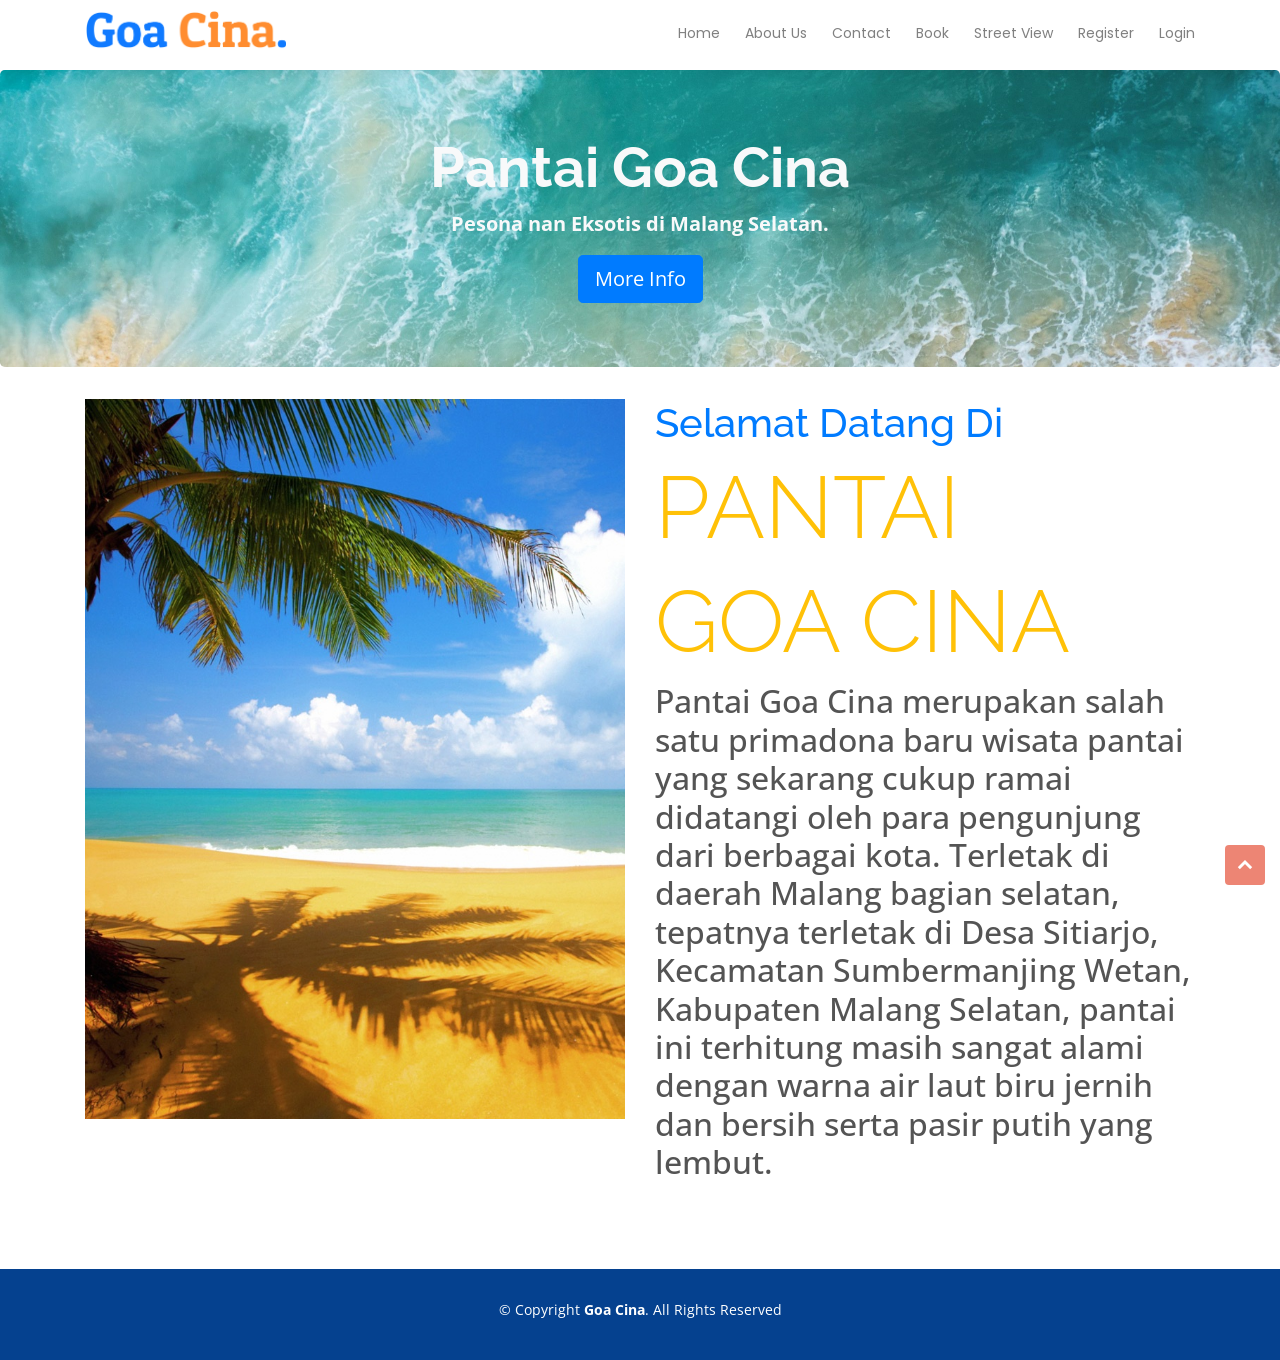
<file: index.html>
<!DOCTYPE html>
<html lang="en">

<head>
  <meta charset="utf-8">
  <meta content="width=device-width, initial-scale=1.0" name="viewport">

  <title>Goa cina home</title>
  <meta content="" name="description">
  <meta content="" name="keywords">

  <!-- Favicons -->
  <link href="assets/img/favicon.png" rel="icon">
  <link href="assets/img/apple-touch-icon.png" rel="apple-touch-icon">

  <!-- Google Fonts -->
  <link href="https://fonts.googleapis.com/css?family=Open+Sans:300,300i,400,400i,600,600i,700,700i|Raleway:300,300i,400,400i,500,500i,600,600i,700,700i|Poppins:300,300i,400,400i,500,500i,600,600i,700,700i" rel="stylesheet">

  <!-- Vendor CSS Files -->
  <link href="assets/vendor/bootstrap/css/bootstrap.min.css" rel="stylesheet">
  <link href="assets/vendor/icofont/icofont.min.css" rel="stylesheet">
  <link href="assets/vendor/boxicons/css/boxicons.min.css" rel="stylesheet">
  <link href="assets/vendor/animate.css/animate.min.css" rel="stylesheet">
  <link href="assets/vendor/owl.carousel/assets/owl.carousel.min.css" rel="stylesheet">
  <link href="assets/vendor/venobox/venobox.css" rel="stylesheet">

  <!-- Template Main CSS File -->
  <link href="assets/css/style.css" rel="stylesheet">
  <link rel="stylesheet" href="assets/css/style1.css">
</head>

<body>
  <!-- ======= Header ======= -->
  <header id="header">
    <div class="container d-flex">

      <div class="logo mr-auto">
        <a href="index.html"><img src="assets/img/logo.png" alt="" class="img-fluid"></a>
      </div>

      <nav class="nav-menu d-none d-lg-block">
        <ul>
          <li class="active"><a href="index.html">Home</a></li>
          <li><a href="about.html">About Us</a></li>
          <li><a href="contact.html">Contact</a></li>
          <li><a href="booking.html">Book</a></li>
          <li><a href="streetview.html">Street View</a></li>
          <li><a href="register.html">Register</a></li>
          <li><a href="login.html">Login</a></li>
        </ul>
        </form>
      </nav><!-- .nav-menu -->

    </div>
  </header><!-- End Header -->

  <!-- ======= Hero Section ======= -->
  <!-- <section id="hero"> -->
    <div class="hero-container">
      <div class="jumbotron text-center bg-pantai text-light">
        <h1 class="display-4 font-weight-bold">Pantai Goa Cina</h1>
        <p class="lead font-weight-bold">Pesona nan Eksotis di Malang Selatan.</p>
        <a class="btn btn-primary btn-lg text-center " href="about.html" role="button">More Info</a>
      </div>
    </div>
  <!-- </section>End Hero -->
  <main id="main">
    <!-- ======= About Section ======= -->
    <section id="about" class="about">
      <div class="container">

        <div class="row">
          <div class="col-lg-6">
            <img src="assets/img/home.jpg" class="img-fluid" alt="">
          </div>
          <div class="col-lg-6 pt-4 pt-lg-0 content text-primary font-weight-bold">
            <h1>Selamat Datang Di</h3>
            <h1 class="display-2 text-warning">PANTAI</h1>
            <h1 class="display-2 text-warning">GOA CINA</h1>
            <h2>Pantai Goa Cina merupakan salah satu primadona baru wisata pantai yang sekarang cukup ramai didatangi oleh para pengunjung dari berbagai kota. Terletak di daerah Malang bagian selatan, tepatnya terletak di Desa Sitiarjo, Kecamatan Sumbermanjing Wetan, Kabupaten Malang Selatan, pantai ini terhitung masih sangat alami dengan warna air laut biru jernih dan bersih serta pasir putih yang lembut.</h1>
          </div>
        </div>

      </div>
    </section><!-- End About Section -->

  </main><!-- End #main -->

  <!-- ======= Footer ======= -->
  <footer id="footer">
    <div class="container">
      <div class="copyright">
        &copy; Copyright <strong><span>Goa Cina</span></strong>. All Rights Reserved
      </div>
      <div class="credits">
        <!-- All the links in the footer should remain intact. -->
        <!-- You can delete the links only if you purchased the pro version. -->
        <!-- Licensing information: https://bootstrapmade.com/license/ -->
        <!-- Purchase the pro version with working PHP/AJAX contact form: https://bootstrapmade.com/eterna-free-multipurpose-bootstrap-template/ -->
      </div>
    </div>
  </footer><!-- End Footer -->

  <a href="#" class="back-to-top"><i class="icofont-simple-up"></i></a>

  <!-- Vendor JS Files -->
  <script src="assets/vendor/jquery/jquery.min.js"></script>
  <script src="assets/vendor/bootstrap/js/bootstrap.bundle.min.js"></script>
  <script src="assets/vendor/jquery.easing/jquery.easing.min.js"></script>
  <script src="assets/vendor/php-email-form/validate.js"></script>
  <script src="assets/vendor/jquery-sticky/jquery.sticky.js"></script>
  <script src="assets/vendor/owl.carousel/owl.carousel.min.js"></script>
  <script src="assets/vendor/waypoints/jquery.waypoints.min.js"></script>
  <script src="assets/vendor/counterup/counterup.min.js"></script>
  <script src="assets/vendor/isotope-layout/isotope.pkgd.min.js"></script>
  <script src="assets/vendor/venobox/venobox.min.js"></script>

  <!-- Template Main JS File -->
  <script src="assets/js/main.js"></script>

</body>

</html>
</file>
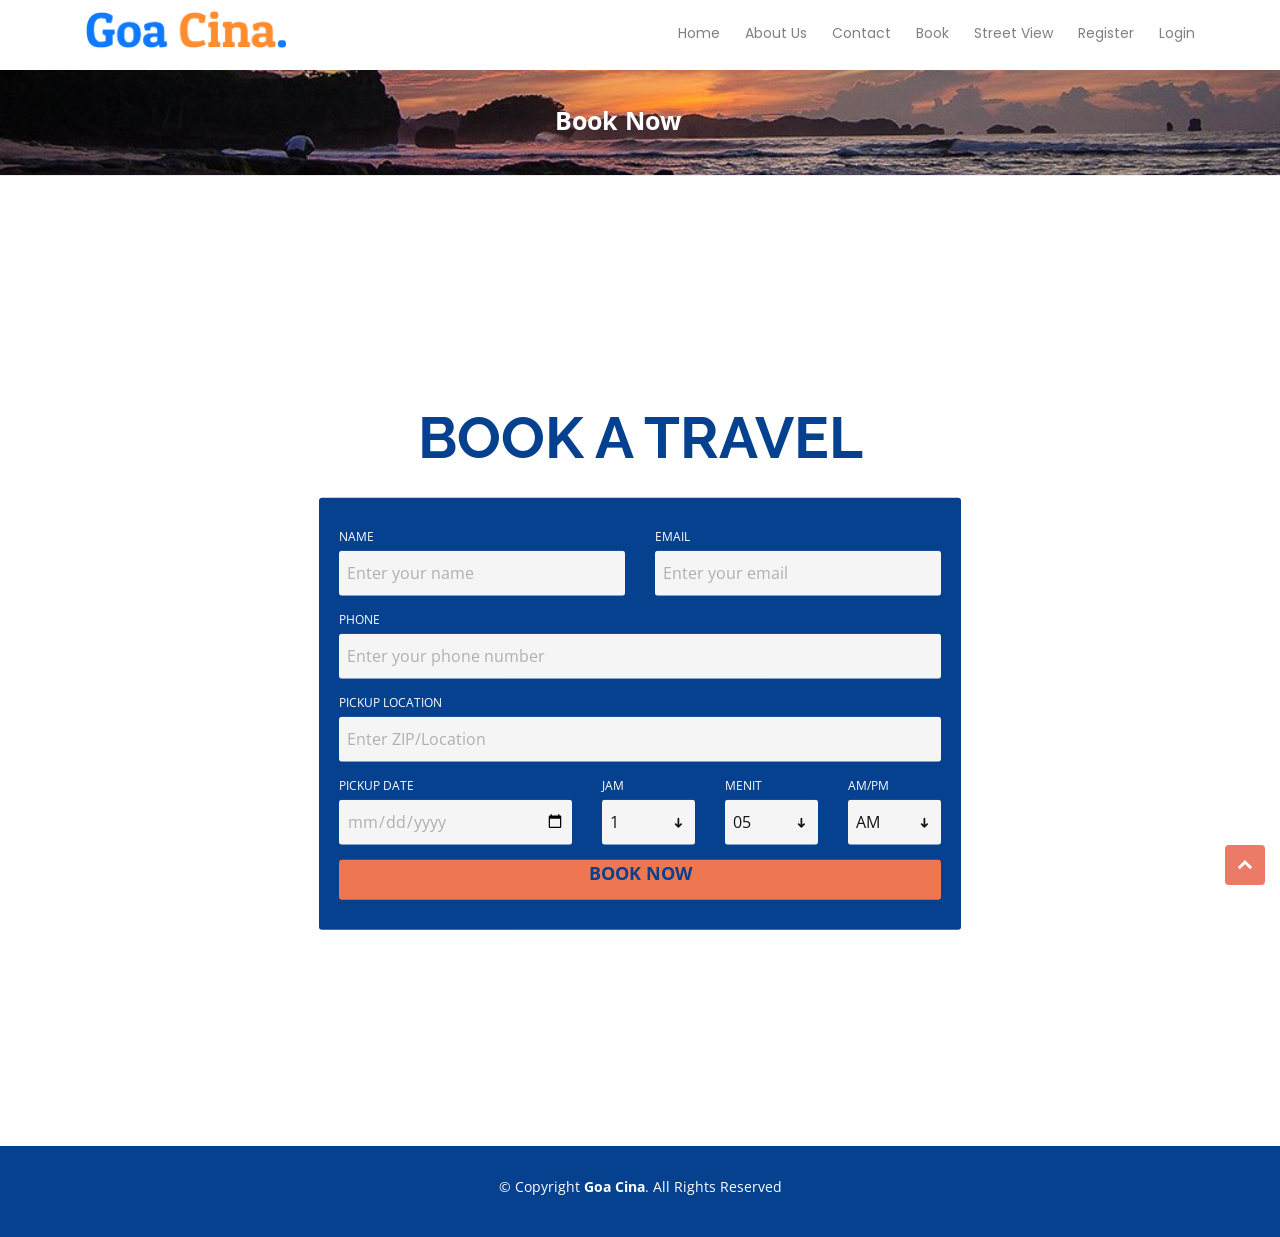
<file: booking.html>
<!DOCTYPE html>
<html lang="en">

<head>
	<meta charset="utf-8">
	<meta http-equiv="X-UA-Compatible" content="IE=edge">
	<meta name="viewport" content="width=device-width, initial-scale=1">

	<title>Booking Now</title>

	<!-- Google font -->
	<link href="https://fonts.googleapis.com/css?family=Open+Sans:300,300i,400,400i,600,600i,700,700i|Raleway:300,300i,400,400i,500,500i,600,600i,700,700i|Poppins:300,300i,400,400i,500,500i,600,600i,700,700i" rel="stylesheet">

	<!-- Bootstrap -->
	<link type="text/css" rel="stylesheet" href="css/bootstrap.min.css" />

	<!-- Custom stlylesheet -->
	<link type="text/css" rel="stylesheet" href="css/style.css" />
	<link href="assets/vendor/bootstrap/css/bootstrap.min.css" rel="stylesheet">
	<link href="assets/vendor/icofont/icofont.min.css" rel="stylesheet">
	<link href="assets/vendor/boxicons/css/boxicons.min.css" rel="stylesheet">
	<link href="assets/vendor/animate.css/animate.min.css" rel="stylesheet">
	<link href="assets/vendor/owl.carousel/assets/owl.carousel.min.css" rel="stylesheet">
	<link href="assets/vendor/venobox/venobox.css" rel="stylesheet">
	<link href="assets/css/style.css" rel="stylesheet">
	<link rel="stylesheet" href="assets/css/style1.css">
</head>

<body>
	<header id="header">
	  <div class="container d-flex">
  
		<div class="logo mr-auto">
		  <a href="index.html"><img src="assets/img/logo.png" alt="" class="img-fluid"></a>
		</div>
  
		<nav class="nav-menu d-none d-lg-block">
		  <ul>
			<li><a href="index.html">Home</a></li>
			<li><a href="about.html">About Us</a></li>
			<li><a href="about.html">Contact</a></li>	
			<li class="active"><a href="booking.html">Book</a></li>
			<li><a href="streetview.html">Street View</a></li>
			<li><a href="register.html">Register</a></li>
			<li><a href="login.html">Login</a></li>
  
		  </ul>
		</nav><!-- .nav-menu -->
  
	  </div>
	</header><!-- End Header -->

	<main id="main">

		<!-- ======= Breadcrumbs ======= -->
		<section id="breadcrumbs" class="breadcrumbs bg-about">
		  <div class="row p-4 mx-auto " style="width: 200px;">
	
			<h2>Book Now</h2>
	
		  </div>
		</section><!-- End Breadcrumbs -->


<body>
	<div class="section mb-5">
		<div class="section-center">
			<div class="container">
				<div class="row">
					<div class="booking-form">
						<div class="form-header">
							<h1>Book a Travel</h1>
						</div>
						<form>
							<div class="row">
								<div class="col-sm-6">
									<div class="form-group">
										<span class="form-label">Name</span>
										<input class="form-control" type="text" placeholder="Enter your name">
									</div>
								</div>
								<div class="col-sm-6">
									<div class="form-group">
										<span class="form-label">Email</span>
										<input class="form-control" type="email" placeholder="Enter your email">
									</div>
								</div>
							</div>
							<div class="form-group">
								<span class="form-label">Phone</span>
								<input class="form-control" type="tel" placeholder="Enter your phone number">
							</div>
							<div class="form-group">
								<span class="form-label">Pickup Location</span>
								<input class="form-control" type="text" placeholder="Enter ZIP/Location">
							</div>
							<div class="row">
								<div class="col-sm-5">
									<div class="form-group">
										<span class="form-label">Pickup Date</span>
										<input class="form-control" type="date" required>
									</div>
								</div>
								<div class="col-sm-7">
									<div class="row">
										<div class="col-sm-4">
											<div class="form-group">
												<span class="form-label">Jam</span>
												<select class="form-control">
													<option>1</option>
													<option>2</option>
													<option>3</option>
													<option>4</option>
													<option>5</option>
													<option>6</option>
													<option>7</option>
													<option>8</option>
													<option>9</option>
													<option>10</option>
													<option>11</option>
													<option>12</option>
												</select>
												<span class="select-arrow"></span>
											</div>
										</div>
										<div class="col-sm-4">
											<div class="form-group">
												<span class="form-label">Menit</span>
												<select class="form-control">
													<option>05</option>
													<option>10</option>
													<option>15</option>
													<option>20</option>
													<option>25</option>
													<option>30</option>
													<option>35</option>
													<option>40</option>
													<option>45</option>
													<option>50</option>
													<option>55</option>
												</select>
												<span class="select-arrow"></span>
											</div>
										</div>
										<div class="col-sm-4">
											<div class="form-group">
												<span class="form-label">AM/PM</span>
												<select class="form-control">
													<option>AM</option>
													<option>PM</option>
												</select>
												<span class="select-arrow"></span>
											</div>
										</div>
									</div>
								</div>
							</div>
							<div class="form-btn">
								<a class="submit-btn text-center" href="success.html" role="button">Book Now</a>
							</div>
						</form>
					</div>
				</div>
			</div>
		</div>
	</div>
	<footer id="footer">
	  <div class="container">
		<div class="copyright">
		  &copy; Copyright <strong><span>Goa Cina</span></strong>. All Rights Reserved
		</div>
		<div class="credits">
		</div>
	  </div>
	</footer><!-- End Footer -->

	<a href="#" class="back-to-top"><i class="icofont-simple-up"></i></a>

	<!-- Vendor JS Files -->
	<script src="assets/vendor/jquery/jquery.min.js"></script>
	<script src="assets/vendor/bootstrap/js/bootstrap.bundle.min.js"></script>
	<script src="assets/vendor/jquery.easing/jquery.easing.min.js"></script>
	<script src="assets/vendor/php-email-form/validate.js"></script>
	<script src="assets/vendor/jquery-sticky/jquery.sticky.js"></script>
	<script src="assets/vendor/owl.carousel/owl.carousel.min.js"></script>
	<script src="assets/vendor/waypoints/jquery.waypoints.min.js"></script>
	<script src="assets/vendor/counterup/counterup.min.js"></script>
	<script src="assets/vendor/isotope-layout/isotope.pkgd.min.js"></script>
	<script src="assets/vendor/venobox/venobox.min.js"></script>
  
	<!-- Template Main JS File -->
	<script src="assets/js/main.js"></script>
</body>

</html>
</file>
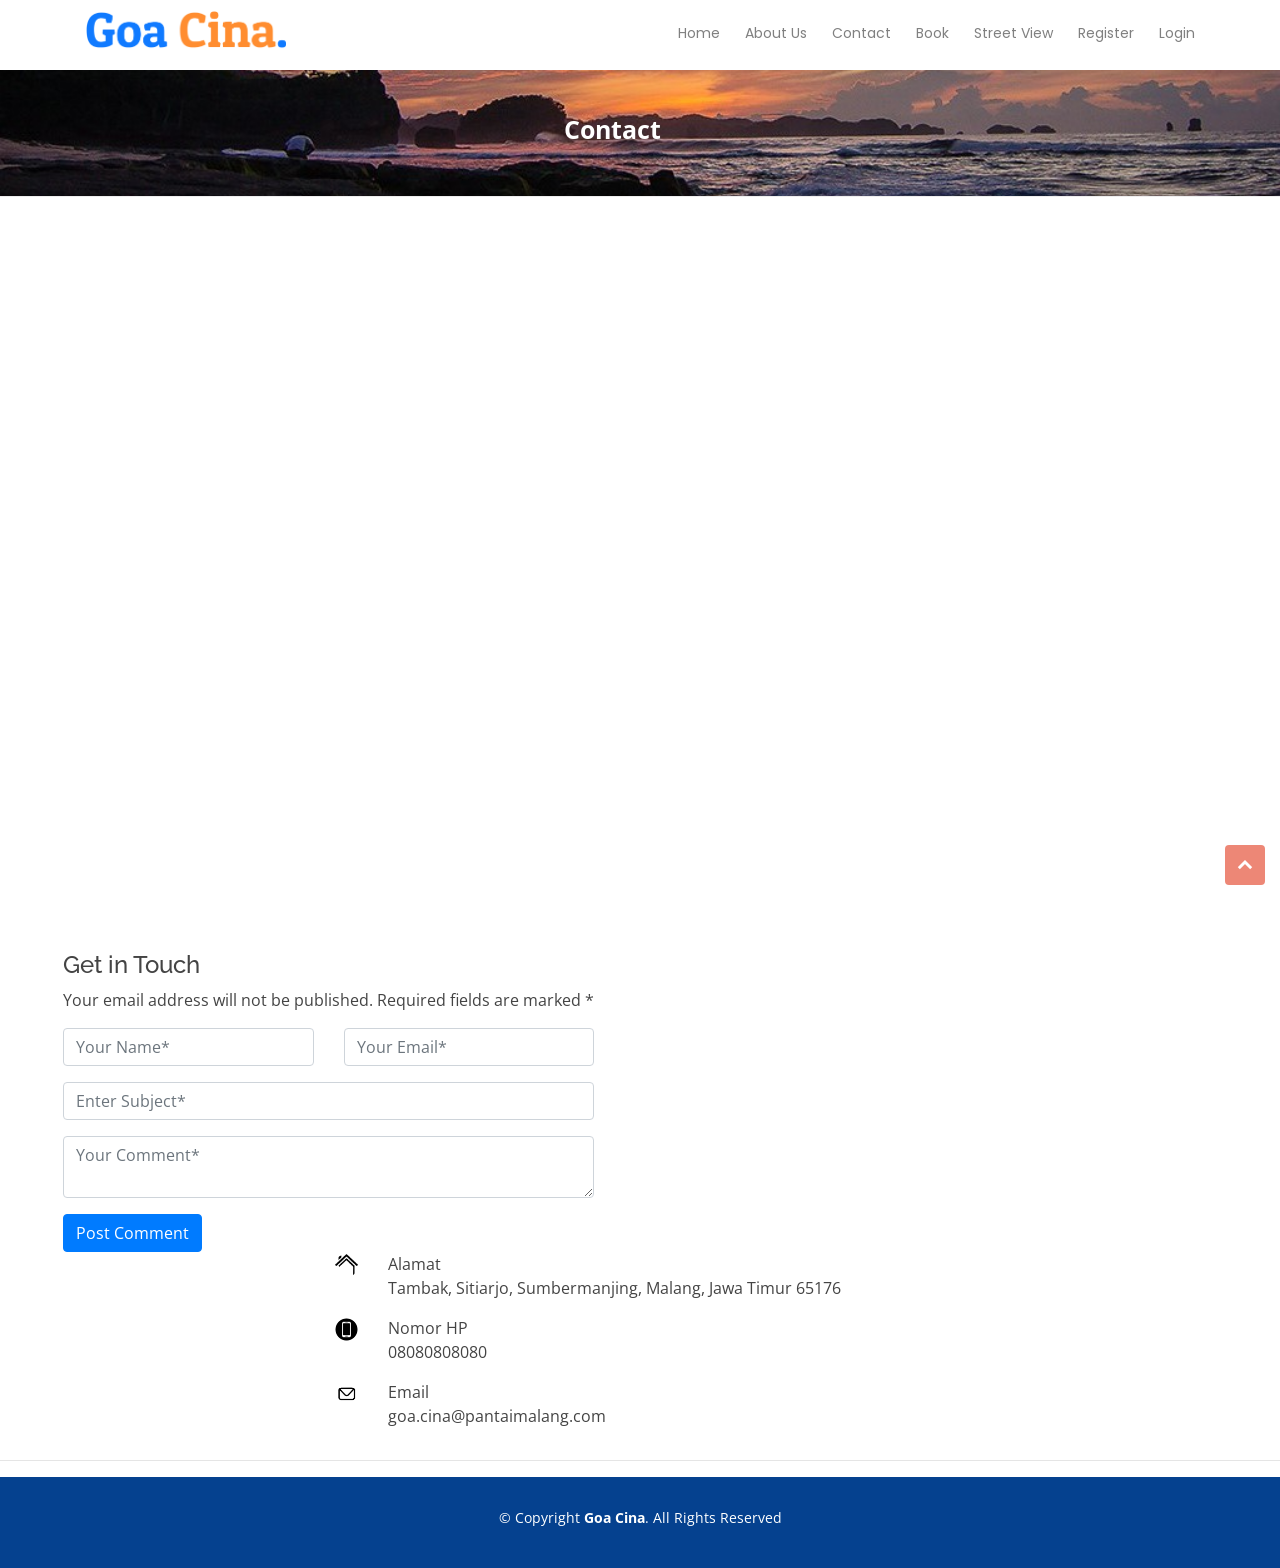
<file: contact.html>
<!DOCTYPE html>
<html lang="en">

<head>
  <meta charset="utf-8">
  <meta content="width=device-width, initial-scale=1.0" name="viewport">

  <title>Contact</title>
  <meta content="" name="description">
  <meta content="" name="keywords">

  <!-- Favicons -->
  <link href="assets/img/favicon.png" rel="icon">
  <link href="assets/img/apple-touch-icon.png" rel="apple-touch-icon">

  <!-- Google Fonts -->
  <link href="https://fonts.googleapis.com/css?family=Open+Sans:300,300i,400,400i,600,600i,700,700i|Raleway:300,300i,400,400i,500,500i,600,600i,700,700i|Poppins:300,300i,400,400i,500,500i,600,600i,700,700i" rel="stylesheet">

  <!-- Vendor CSS Files -->
  <link href="assets/vendor/bootstrap/css/bootstrap.min.css" rel="stylesheet">
  <link href="assets/vendor/icofont/icofont.min.css" rel="stylesheet">
  <link href="assets/vendor/boxicons/css/boxicons.min.css" rel="stylesheet">
  <link href="assets/vendor/animate.css/animate.min.css" rel="stylesheet">
  <link href="assets/vendor/owl.carousel/assets/owl.carousel.min.css" rel="stylesheet">
  <link href="assets/vendor/venobox/venobox.css" rel="stylesheet">

  <!-- Template Main CSS File -->
  <link href="assets/css/style.css" rel="stylesheet">
  <link rel="stylesheet" href="assets/css/style1.css">
</head>

<body>
  <!-- ======= Header ======= -->
  <header id="header">
    <div class="container d-flex">

      <div class="logo mr-auto">
        <a href="index.html"><img src="assets/img/logo.png" alt="" class="img-fluid"></a>
      </div>

      <nav class="nav-menu d-none d-lg-block">
        <ul>
          <li><a href="index.html">Home</a></li>
          <li><a href="about.html">About Us</a></li>
          <li class="active"><a href="contact.html">Contact</a></li>
          <li><a href="booking.html">Book</a></li>
          <li><a href="streetview.html">Street View</a></li>
          <li><a href="register.html">Register</a></li>
          <li><a href="login.html">Login</a></li>

        </ul>
      </nav><!-- .nav-menu -->

    </div>
  </header><!-- End Header -->

  <main id="main">

    <!-- ======= Breadcrumbs ======= -->
    <section id="breadcrumbs" class="breadcrumbs bg-about">
      <div class="row p-4 mx-auto " style="width: 200px;">

        <h2>Contact</h2>

      </div>
    </section><!-- End Breadcrumbs -->

  <!-- Main Content -->
  <div class="container-fluid">
    <div class="row">
      <div class="col mx-5 mb-5 embed-responsive embed-responsive-16by9">
        <iframe class= "embed-responsive-item"src="https://www.google.com/maps/embed?pb=!1m18!1m12!1m3!1d3946.5378468116255!2d112.65142416478251!3d-8.44696019392593!2m3!1f0!2f0!3f0!3m2!1i1024!2i768!4f13.1!3m3!1m2!1s0x2dd601b24c3ffecf%3A0x8a9dd5320a0a08d8!2sPantai%20Goa%20Cina!5e0!3m2!1sid!2sid!4v1622060581211!5m2!1sid!2sid" width="600" height="450" style="border:0;" allowfullscreen="" loading="lazy"></iframe>
        <script src="https://cdn.jsdelivr.net/npm/bootstrap@5.0.0-beta2/dist/js/bootstrap.bundle.min.js" integrity="sha384-b5kHyXgcpbZJO/tY9Ul7kGkf1S0CWuKcCD38l8YkeH8z8QjE0GmW1gYU5S9FOnJ0" crossorigin="anonymous"></script>
      </div>
      
    </div>

    <div class="row">
      <div class="col-lg-auto mx-5">
        <div class="reply-form">
          <h4>Get in Touch</h4>
          <p>Your email address will not be published. Required fields are marked * </p>
          <form action="">
            <div class="row">
              <div class="col-md-6 form-group">
                <input name="name" type="text" class="form-control" placeholder="Your Name*">
              </div>
              <div class="col-md-6 form-group">
                <input name="email" type="text" class="form-control" placeholder="Your Email*">
              </div>
            </div>
            <div class="row">
              <div class="col form-group">
                <input name="website" type="text" class="form-control" placeholder="Enter Subject*">
              </div>
            </div>
            <div class="row">
              <div class="col form-group">
                <textarea name="comment" class="form-control" placeholder="Your Comment*"></textarea>
              </div>
            </div>
            <button type="submit" class="btn btn-primary">Post Comment</button>

          </form>

        </div>
      </div>
      <div class="col-lg-6 pt-4 pt-lg-0 mx-auto">
        <div class="row">
          <div class="col-1"><img src="assets/img/logohome.png" style="width: 100%;" alt="..." class="rounded-circle icon align-middle"></div>
          <div class="col-auto"><p class="text-justify">Alamat<br>
            Tambak, Sitiarjo, Sumbermanjing, Malang, Jawa Timur 65176<p></div>
        </div>
        <div class="row">
          <div class="col-1"><img src="assets/img/logohp.jpg" style="width: 100%;" alt="..." class="rounded-circle icon"></div>
          <div class="col-auto"><p class="text-justify">Nomor HP<br>
            08080808080</p></div>
        </div>
        <div class="row">
          <div class="col-1"><img src="assets/img/logoemail.jpg" style="width: 100%;" alt="..." class="rounded-circle icon"></div>
          <div class="col-auto"><p class="text-justify">Email<br>
            goa.cina@pantaimalang.com</p></div>
        </div>
      </div>

    
    </div>
    </div>
  </div>
  <hr>
    <!-- ======= Footer ======= -->
    <footer id="footer">
      <div class="container">
        <div class="copyright">
          &copy; Copyright <strong><span>Goa Cina</span></strong>. All Rights Reserved
        </div>
        <div class="credits">
        </div>
      </div>
    </footer><!-- End Footer -->

  <a href="#" class="back-to-top"><i class="icofont-simple-up"></i></a>

  <!-- Vendor JS Files -->
  <script src="assets/vendor/jquery/jquery.min.js"></script>
  <script src="assets/vendor/bootstrap/js/bootstrap.bundle.min.js"></script>
  <script src="assets/vendor/jquery.easing/jquery.easing.min.js"></script>
  <script src="assets/vendor/php-email-form/validate.js"></script>
  <script src="assets/vendor/jquery-sticky/jquery.sticky.js"></script>
  <script src="assets/vendor/owl.carousel/owl.carousel.min.js"></script>
  <script src="assets/vendor/waypoints/jquery.waypoints.min.js"></script>
  <script src="assets/vendor/counterup/counterup.min.js"></script>
  <script src="assets/vendor/isotope-layout/isotope.pkgd.min.js"></script>
  <script src="assets/vendor/venobox/venobox.min.js"></script>

  <!-- Template Main JS File -->
  <script src="assets/js/main.js"></script>

</body>

</html>
</file>
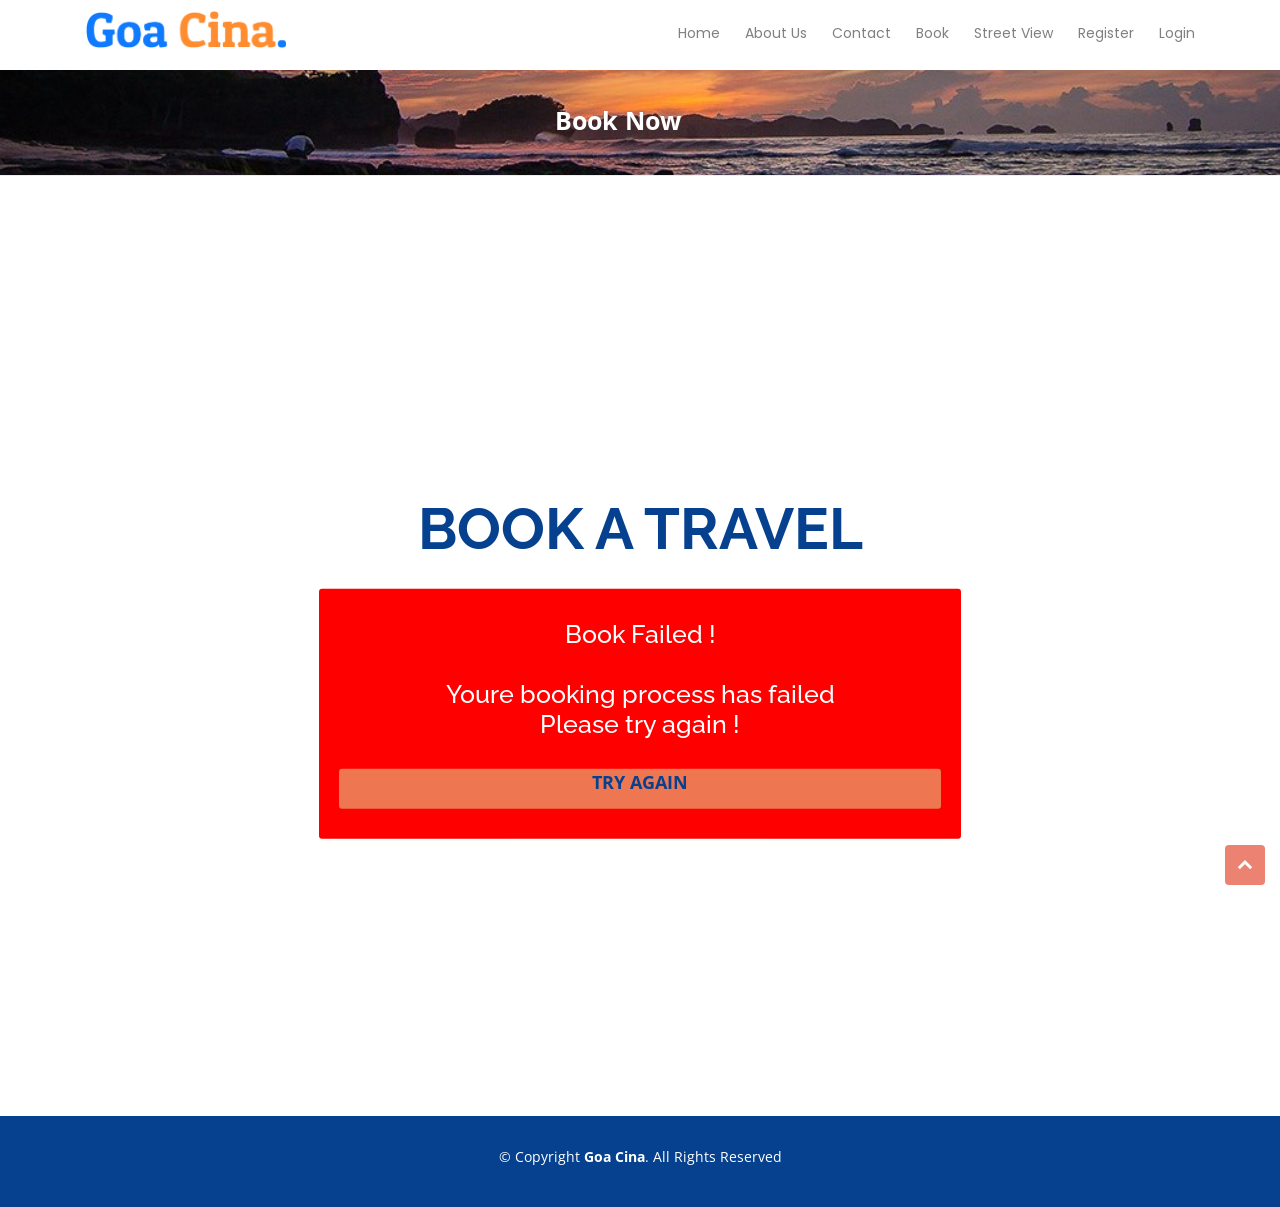
<file: failed.html>
<!DOCTYPE html>
<html lang="en">

<head>
	<meta charset="utf-8">
	<meta http-equiv="X-UA-Compatible" content="IE=edge">
	<meta name="viewport" content="width=device-width, initial-scale=1">

	<title>Booking Now</title>

	<!-- Google font -->
	<link href="https://fonts.googleapis.com/css?family=Open+Sans:300,300i,400,400i,600,600i,700,700i|Raleway:300,300i,400,400i,500,500i,600,600i,700,700i|Poppins:300,300i,400,400i,500,500i,600,600i,700,700i" rel="stylesheet">

	<!-- Bootstrap -->
	<link type="text/css" rel="stylesheet" href="css/bootstrap.min.css" />

	<!-- Custom stlylesheet -->
	<link type="text/css" rel="stylesheet" href="css/style.css" />
	<link href="assets/vendor/bootstrap/css/bootstrap.min.css" rel="stylesheet">
	<link href="assets/vendor/icofont/icofont.min.css" rel="stylesheet">
	<link href="assets/vendor/boxicons/css/boxicons.min.css" rel="stylesheet">
	<link href="assets/vendor/animate.css/animate.min.css" rel="stylesheet">
	<link href="assets/vendor/owl.carousel/assets/owl.carousel.min.css" rel="stylesheet">
	<link href="assets/vendor/venobox/venobox.css" rel="stylesheet">
	<link href="assets/css/style.css" rel="stylesheet">
	<link rel="stylesheet" href="assets/css/style1.css">
</head>

<body>
	<header id="header">
	  <div class="container d-flex">
  
		<div class="logo mr-auto">
		  <a href="index.html"><img src="assets/img/logo.png" alt="" class="img-fluid"></a>
		</div>
  
		<nav class="nav-menu d-none d-lg-block">
		  <ul>
			<li><a href="index.html">Home</a></li>
			<li><a href="about.html">About Us</a></li>
			<li><a href="about.html">Contact</a></li>	
			<li class="active"><a href="booking.html">Book</a></li>
			<li><a href="streetview.html">Street View</a></li>
			<li><a href="register.html">Register</a></li>
			<li><a href="login.html">Login</a></li>
  
		  </ul>
		</nav><!-- .nav-menu -->
  
	  </div>
	</header><!-- End Header -->

	<main id="main">

		<!-- ======= Breadcrumbs ======= -->
		<section id="breadcrumbs" class="breadcrumbs bg-about">
		  <div class="row p-4 mx-auto " style="width: 200px;">
	
			<h2>Book Now</h2>
	
		  </div>
		</section><!-- End Breadcrumbs -->


<body>
	<div class="section mb-6">
		<div class="section-center">
			<div class="container">
				<div class="row">
					<div class="booking-form2">
						<div class="form-header">
							<h1>Book a Travel</h1>
						</div>
						<form>
                            <div class="colorrr text-center mb-5">
                                <h1>Book Failed !<br><br>
                                    Youre booking process has failed<br>
                                    Please try again !
                                </h1>
                            </div>
                            <div class="form-btn">
                                <a class="submit-btn text-center" href="booking.html" role="button">Try Again</a>
							</div>
						</form>
					</div>
				</div>
			</div>
		</div>
	</div>
	<footer id="footer">
	  <div class="container">
		<div class="copyright">
		  &copy; Copyright <strong><span>Goa Cina</span></strong>. All Rights Reserved
		</div>
		<div class="credits">
		</div>
	  </div>
	</footer><!-- End Footer -->

	<a href="#" class="back-to-top"><i class="icofont-simple-up"></i></a>

	<!-- Vendor JS Files -->
	<script src="assets/vendor/jquery/jquery.min.js"></script>
	<script src="assets/vendor/bootstrap/js/bootstrap.bundle.min.js"></script>
	<script src="assets/vendor/jquery.easing/jquery.easing.min.js"></script>
	<script src="assets/vendor/php-email-form/validate.js"></script>
	<script src="assets/vendor/jquery-sticky/jquery.sticky.js"></script>
	<script src="assets/vendor/owl.carousel/owl.carousel.min.js"></script>
	<script src="assets/vendor/waypoints/jquery.waypoints.min.js"></script>
	<script src="assets/vendor/counterup/counterup.min.js"></script>
	<script src="assets/vendor/isotope-layout/isotope.pkgd.min.js"></script>
	<script src="assets/vendor/venobox/venobox.min.js"></script>
  
	<!-- Template Main JS File -->
	<script src="assets/js/main.js"></script>
</body>

</html>
</file>
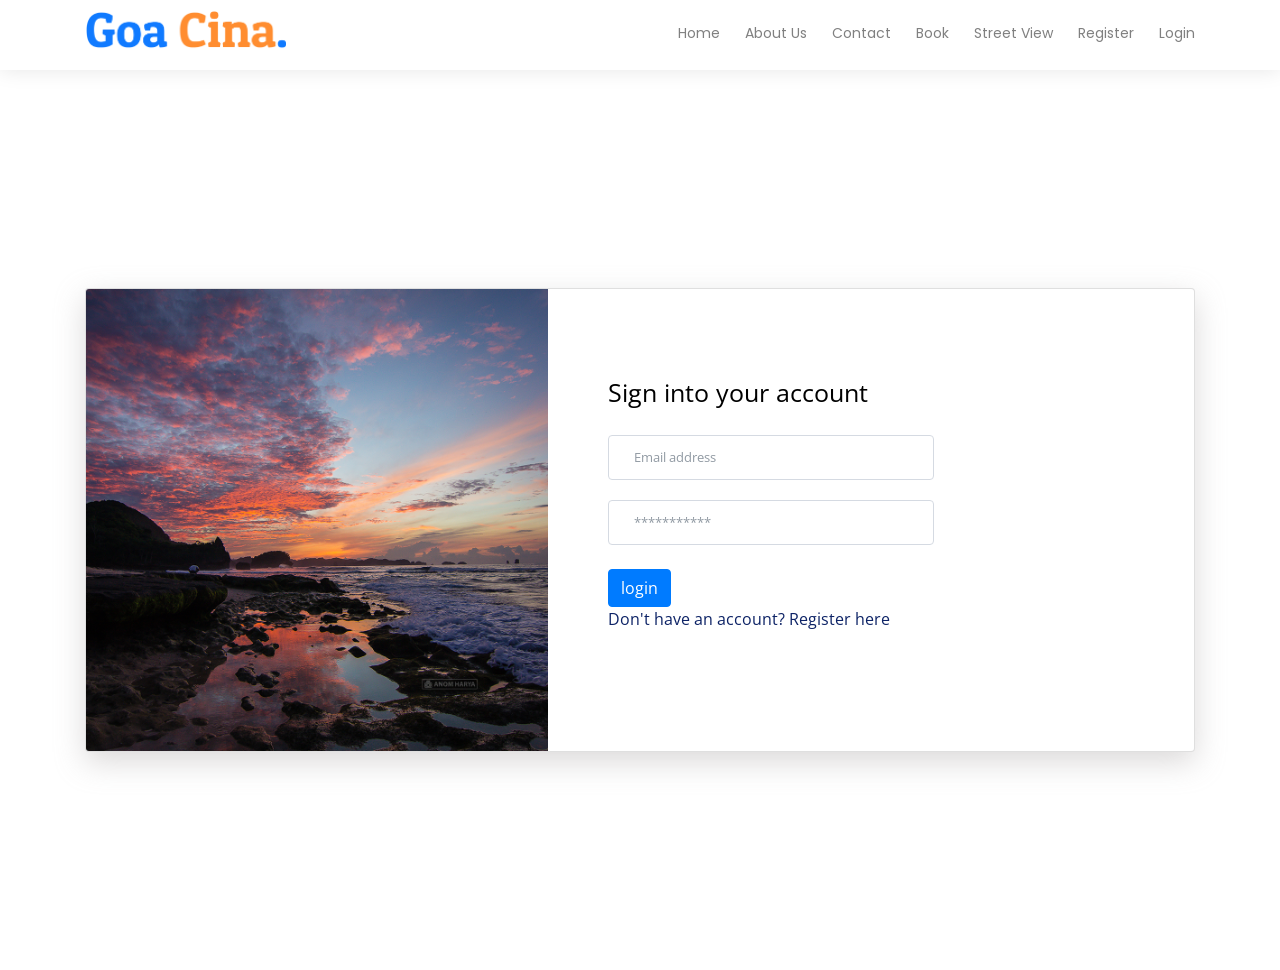
<file: login.html>
<!DOCTYPE html>
<html lang="en">
<head>
  <meta charset="UTF-8">
  <meta name="viewport" content="width=device-width, initial-scale=1.0">
  <meta http-equiv="X-UA-Compatible" content="ie=edge">
  <title>Login</title>
  <meta content="" name="description">
  <meta content="" name="keywords">
  <link href="assets/img/favicon.png" rel="icon">
  <link href="assets/img/apple-touch-icon.png" rel="apple-touch-icon">
  <link href="https://fonts.googleapis.com/css?family=Open+Sans:300,300i,400,400i,600,600i,700,700i|Raleway:300,300i,400,400i,500,500i,600,600i,700,700i|Poppins:300,300i,400,400i,500,500i,600,600i,700,700i" rel="stylesheet">
  <link href="https://fonts.googleapis.com/css?family=Karla:400,700&display=swap" rel="stylesheet">
  <link rel="stylesheet" href="https://cdn.materialdesignicons.com/4.8.95/css/materialdesignicons.min.css">
  <link rel="stylesheet" href="https://stackpath.bootstrapcdn.com/bootstrap/4.4.1/css/bootstrap.min.css">
  <link rel="stylesheet" href="assets/css/login.css">
  <link href="assets/vendor/bootstrap/css/bootstrap.min.css" rel="stylesheet">
  <link href="assets/vendor/icofont/icofont.min.css" rel="stylesheet">
  <link href="assets/vendor/boxicons/css/boxicons.min.css" rel="stylesheet">
  <link href="assets/vendor/animate.css/animate.min.css" rel="stylesheet">
  <link href="assets/vendor/owl.carousel/assets/owl.carousel.min.css" rel="stylesheet">
  <link href="assets/vendor/venobox/venobox.css" rel="stylesheet">
  <link href="assets/css/style.css" rel="stylesheet">
  <link rel="stylesheet" href="assets/css/style1.css">
</head>

<body>
  <header id="header">
    <div class="container d-flex">

      <div class="logo mr-auto">
        <a href="index.html"><img src="assets/img/logo.png" alt="" class="img-fluid"></a>
      </div>

      <nav class="nav-menu d-none d-lg-block">
        <ul>
          <li><a href="index.html">Home</a></li>
          <li><a href="about.html">About Us</a></li>
          <li><a href="contact.html">Contact</a></li>
          <li><a href="booking.html">Book</a></li>
          <li><a href="streetview.html">Street View</a></li>
          <li><a href="register.html">Register</a></li>
          <li class="active"><a href="login.html">Login</a></li>

        </ul>
      </nav><!-- .nav-menu -->

    </div>
  </header><!-- End Header -->

  <main class="d-flex align-items-center min-vh-100 py-3 py-md-0">
    <div class="container">
      <div class="card login-card">
        <div class="row no-gutters">
          <div class="col-md-5">
            <img src="assets/images/login.jpg" alt="login" class="login-card-img">
          </div>
          <div class="col-md-7">
            <div class="card-body">
              <p class="login-card-description">Sign into your account</p>
              <form action="login.php" method="post">
                  <div class="form-group">
                    <label for="email" class="sr-only">Email</label>
                    <input type="email" name="email" id="email" class="form-control" placeholder="Email address" required>
                  </div>
                  <div class="form-group mb-4">
                    <label for="password" class="sr-only">Password</label>
                    <input type="password" name="password" id="password" class="form-control" placeholder="***********" required>
                  </div>
                  <input class="btn btn-primary" type="submit" value="login">
                </form>
                <p class="login-card-footer-text">Don't have an account? <a href="register.html" class="text-reset">Register here</a></p>
                </nav>
            </div>
          </div>
        </div>
      </div>
    </div>
  </main>
  <a href="#" class="back-to-top"><i class="icofont-simple-up"></i></a>

  <!-- Vendor JS Files -->
  <script src="assets/vendor/jquery/jquery.min.js"></script>
  <script src="assets/vendor/bootstrap/js/bootstrap.bundle.min.js"></script>
  <script src="assets/vendor/jquery.easing/jquery.easing.min.js"></script>
  <script src="assets/vendor/php-email-form/validate.js"></script>
  <script src="assets/vendor/jquery-sticky/jquery.sticky.js"></script>
  <script src="assets/vendor/owl.carousel/owl.carousel.min.js"></script>
  <script src="assets/vendor/waypoints/jquery.waypoints.min.js"></script>
  <script src="assets/vendor/counterup/counterup.min.js"></script>
  <script src="assets/vendor/isotope-layout/isotope.pkgd.min.js"></script>
  <script src="assets/vendor/venobox/venobox.min.js"></script>

  <!-- Template Main JS File -->
  <script src="assets/js/main.js"></script>
  <script src="https://code.jquery.com/jquery-3.4.1.min.js"></script>
  <script src="https://cdn.jsdelivr.net/npm/popper.js@1.16.0/dist/umd/popper.min.js"></script>
  <script src="https://stackpath.bootstrapcdn.com/bootstrap/4.4.1/js/bootstrap.min.js"></script>
</body>
</html>
</file>
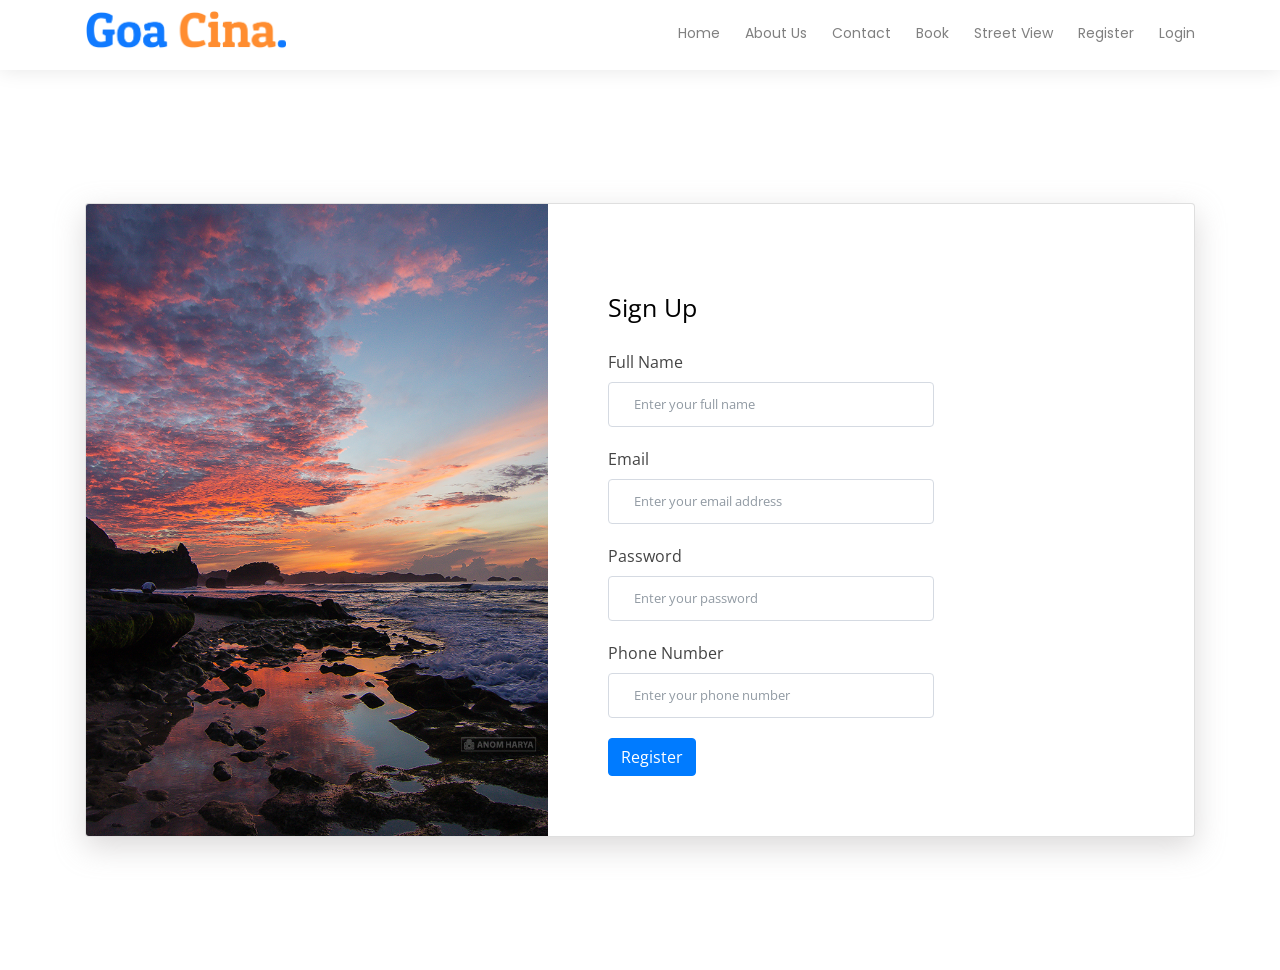
<file: register.html>
<!DOCTYPE html>
<html lang="en">
<head>
  <meta charset="UTF-8">
  <meta name="viewport" content="width=device-width, initial-scale=1.0">
  <meta http-equiv="X-UA-Compatible" content="ie=edge">
  <title>Register</title>
  <meta content="" name="description">
  <meta content="" name="keywords">
  <link href="assets/img/favicon.png" rel="icon">
  <link href="assets/img/apple-touch-icon.png" rel="apple-touch-icon">
  <link href="https://fonts.googleapis.com/css?family=Open+Sans:300,300i,400,400i,600,600i,700,700i|Raleway:300,300i,400,400i,500,500i,600,600i,700,700i|Poppins:300,300i,400,400i,500,500i,600,600i,700,700i" rel="stylesheet">
  <link href="https://fonts.googleapis.com/css?family=Karla:400,700&display=swap" rel="stylesheet">
  <link rel="stylesheet" href="https://cdn.materialdesignicons.com/4.8.95/css/materialdesignicons.min.css">
  <link rel="stylesheet" href="https://stackpath.bootstrapcdn.com/bootstrap/4.4.1/css/bootstrap.min.css">
  <link rel="stylesheet" href="assets/css/login.css">
  <link href="assets/vendor/bootstrap/css/bootstrap.min.css" rel="stylesheet">
  <link href="assets/vendor/icofont/icofont.min.css" rel="stylesheet">
  <link href="assets/vendor/boxicons/css/boxicons.min.css" rel="stylesheet">
  <link href="assets/vendor/animate.css/animate.min.css" rel="stylesheet">
  <link href="assets/vendor/owl.carousel/assets/owl.carousel.min.css" rel="stylesheet">
  <link href="assets/vendor/venobox/venobox.css" rel="stylesheet">
  <link href="assets/css/style.css" rel="stylesheet">
  <link rel="stylesheet" href="assets/css/style1.css">
</head>

<body>
  <header id="header">
    <div class="container d-flex">

      <div class="logo mr-auto">
        <a href="index.html"><img src="assets/img/logo.png" alt="" class="img-fluid"></a>
      </div>

      <nav class="nav-menu d-none d-lg-block">
        <ul>
          <li><a href="index.html">Home</a></li>
          <li><a href="about.html">About Us</a></li>
          <li><a href="contact.html">Contact</a></li>
          <li><a href="booking.html">Book</a></li>
          <li><a href="streetview.html">Street View</a></li>
          <li class="active"><a href="register.html">Register</a></li>
          <li><a href="login.html">Login</a></li>

        </ul>
      </nav><!-- .nav-menu -->

    </div>
  </header><!-- End Header -->

  <main class="d-flex align-items-center min-vh-100 py-3 py-md-0">
    <div class="container">
      <div class="card login-card">
        <div class="row no-gutters">
          <div class="col-md-5">
            <img src="assets/images/login.jpg" alt="login" class="login-card-img">
          </div>
          <div class="col-md-7">
            <div class="card-body">
              <p class="login-card-description">Sign Up</p>
              <form action="connect.php" method="post">
                <div class="form-group">
                    <label for="fullName" >Full Name</label>
                    <input type="text" name="fullName" id="fullName" class="form-control" placeholder="Enter your full name">
                  </div>
                  <div class="form-group">
                    <label for="email" >Email</label>
                    <input type="text" name="email" id="email" class="form-control" placeholder="Enter your email address">
                  </div>
                  <div class="form-group ">
                    <label for="password" >Password</label>
                    <input type="password" name="password" id="password" class="form-control" placeholder="Enter your password">
                  </div>
                  <div class="form-group ">
                    <label for="number" >Phone Number</label>
                    <input type="number" name="number" id="number" class="form-control" placeholder="Enter your phone number">
                  </div>
                  
                    <input class="btn btn-primary" type="submit" value="Register">
                  
                </form>
                </nav>
            </div>
          </div>
        </div>
      </div>
    </div>
  </main>
  <a href="#" class="back-to-top"><i class="icofont-simple-up"></i></a>

  <!-- Vendor JS Files -->
  <script src="assets/vendor/jquery/jquery.min.js"></script>
  <script src="assets/vendor/bootstrap/js/bootstrap.bundle.min.js"></script>
  <script src="assets/vendor/jquery.easing/jquery.easing.min.js"></script>
  <script src="assets/vendor/php-email-form/validate.js"></script>
  <script src="assets/vendor/jquery-sticky/jquery.sticky.js"></script>
  <script src="assets/vendor/owl.carousel/owl.carousel.min.js"></script>
  <script src="assets/vendor/waypoints/jquery.waypoints.min.js"></script>
  <script src="assets/vendor/counterup/counterup.min.js"></script>
  <script src="assets/vendor/isotope-layout/isotope.pkgd.min.js"></script>
  <script src="assets/vendor/venobox/venobox.min.js"></script>
  <script src="assets/js/main.js"></script>
  <script src="https://code.jquery.com/jquery-3.4.1.min.js"></script>
  <script src="https://cdn.jsdelivr.net/npm/popper.js@1.16.0/dist/umd/popper.min.js"></script>
  <script src="https://stackpath.bootstrapcdn.com/bootstrap/4.4.1/js/bootstrap.min.js"></script>
</body>
</html>
</file>
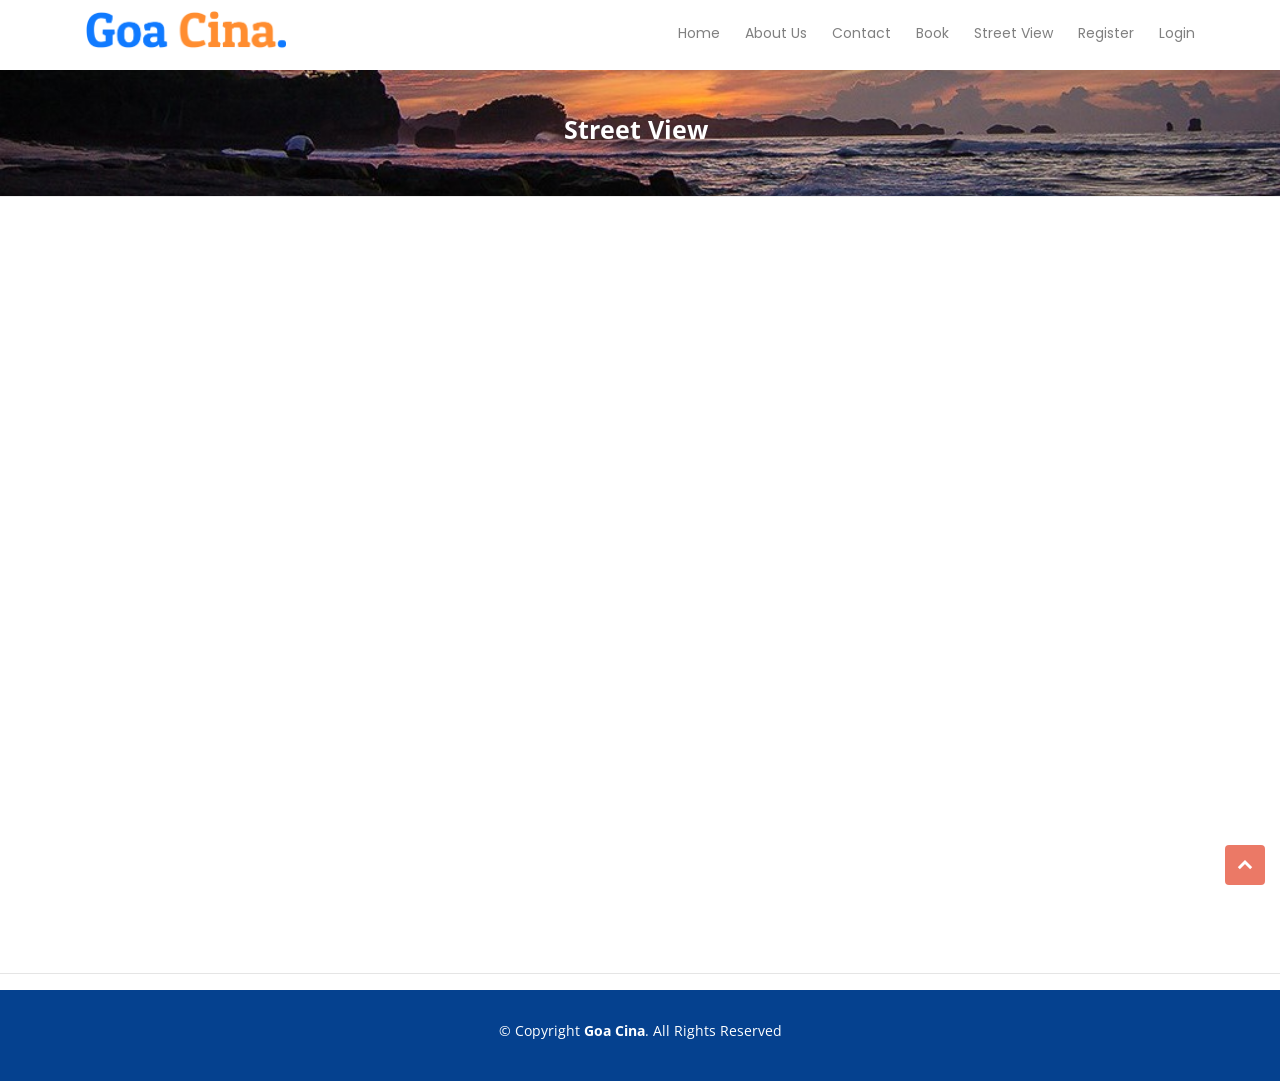
<file: streetview.html>
<!DOCTYPE html>
<html lang="en">

<head>
  <meta charset="utf-8">
  <meta content="width=device-width, initial-scale=1.0" name="viewport">

  <title>Streetview</title>
  <meta content="" name="description">
  <meta content="" name="keywords">

  <!-- Favicons -->
  <link href="assets/img/favicon.png" rel="icon">
  <link href="assets/img/apple-touch-icon.png" rel="apple-touch-icon">

  <!-- Google Fonts -->
  <link href="https://fonts.googleapis.com/css?family=Open+Sans:300,300i,400,400i,600,600i,700,700i|Raleway:300,300i,400,400i,500,500i,600,600i,700,700i|Poppins:300,300i,400,400i,500,500i,600,600i,700,700i" rel="stylesheet">

  <!-- Vendor CSS Files -->
  <link href="assets/vendor/bootstrap/css/bootstrap.min.css" rel="stylesheet">
  <link href="assets/vendor/icofont/icofont.min.css" rel="stylesheet">
  <link href="assets/vendor/boxicons/css/boxicons.min.css" rel="stylesheet">
  <link href="assets/vendor/animate.css/animate.min.css" rel="stylesheet">
  <link href="assets/vendor/owl.carousel/assets/owl.carousel.min.css" rel="stylesheet">
  <link href="assets/vendor/venobox/venobox.css" rel="stylesheet">

  <!-- Template Main CSS File -->
  <link href="assets/css/style.css" rel="stylesheet">
  <link rel="stylesheet" href="assets/css/style1.css">
</head>

<body>
  <!-- ======= Header ======= -->
  <header id="header">
    <div class="container d-flex">

      <div class="logo mr-auto">
        <a href="index.html"><img src="assets/img/logo.png" alt="" class="img-fluid"></a>
      </div>

      <nav class="nav-menu d-none d-lg-block">
        <ul>
          <li><a href="index.html">Home</a></li>
          <li><a href="about.html">About Us</a></li>
          <li><a href="contact.html">Contact</a></li>
          <li><a href="booking.html">Book</a></li>
          <li class="active"><a href="streetview.html">Street View</a></li>
          <li><a href="register.html">Register</a></li>
          <li><a href="login.html">Login</a></li>

        </ul>
      </nav><!-- .nav-menu -->

    </div>
  </header><!-- End Header -->

  <main id="main">

    <!-- ======= Breadcrumbs ======= -->
    <section id="breadcrumbs" class="breadcrumbs bg-about">
      <div class="row p-4 mx-auto " style="width: 200px;">

        <h2>Street View</h2>

      </div>
    </section><!-- End Breadcrumbs -->

  <!-- Main Content -->
  <div class="container-fluid">
    <div class="row">
      <div class="col embed-responsive embed-responsive-16by9">
        <iframe class= "embed-responsive-item"src="https://www.google.com/maps/embed?pb=!4v1622056860784!6m8!1m7!1sCAoSLEFGMVFpcE1uejlUU250bU1jWUJfazloT1pOUHlfMEk4ZWZsMjNzY0syc2RP!2m2!1d-8.447706199999999!2d112.6511307!3f183.57361794608425!4f-7.120430154071343!5f0.7820865974627469" width="800" height="600" style="border:0; " allowfullscreen="" loading="lazy"></iframe>
        <script src="https://cdn.jsdelivr.net/npm/bootstrap@5.0.0-beta2/dist/js/bootstrap.bundle.min.js" integrity="sha384-b5kHyXgcpbZJO/tY9Ul7kGkf1S0CWuKcCD38l8YkeH8z8QjE0GmW1gYU5S9FOnJ0" crossorigin="anonymous"></script>
      </div>
    </div>

    
    </div>
    </div>
  </div>
  <hr>

    

    <!-- ======= Footer ======= -->
    <footer id="footer">
      <div class="container">
        <div class="copyright">
          &copy; Copyright <strong><span>Goa Cina</span></strong>. All Rights Reserved
        </div>
        <div class="credits">
        </div>
      </div>
    </footer><!-- End Footer -->

  <a href="#" class="back-to-top"><i class="icofont-simple-up"></i></a>

  <!-- Vendor JS Files -->
  <script src="assets/vendor/jquery/jquery.min.js"></script>
  <script src="assets/vendor/bootstrap/js/bootstrap.bundle.min.js"></script>
  <script src="assets/vendor/jquery.easing/jquery.easing.min.js"></script>
  <script src="assets/vendor/php-email-form/validate.js"></script>
  <script src="assets/vendor/jquery-sticky/jquery.sticky.js"></script>
  <script src="assets/vendor/owl.carousel/owl.carousel.min.js"></script>
  <script src="assets/vendor/waypoints/jquery.waypoints.min.js"></script>
  <script src="assets/vendor/counterup/counterup.min.js"></script>
  <script src="assets/vendor/isotope-layout/isotope.pkgd.min.js"></script>
  <script src="assets/vendor/venobox/venobox.min.js"></script>

  <!-- Template Main JS File -->
  <script src="assets/js/main.js"></script>

</body>

</html>
</file>
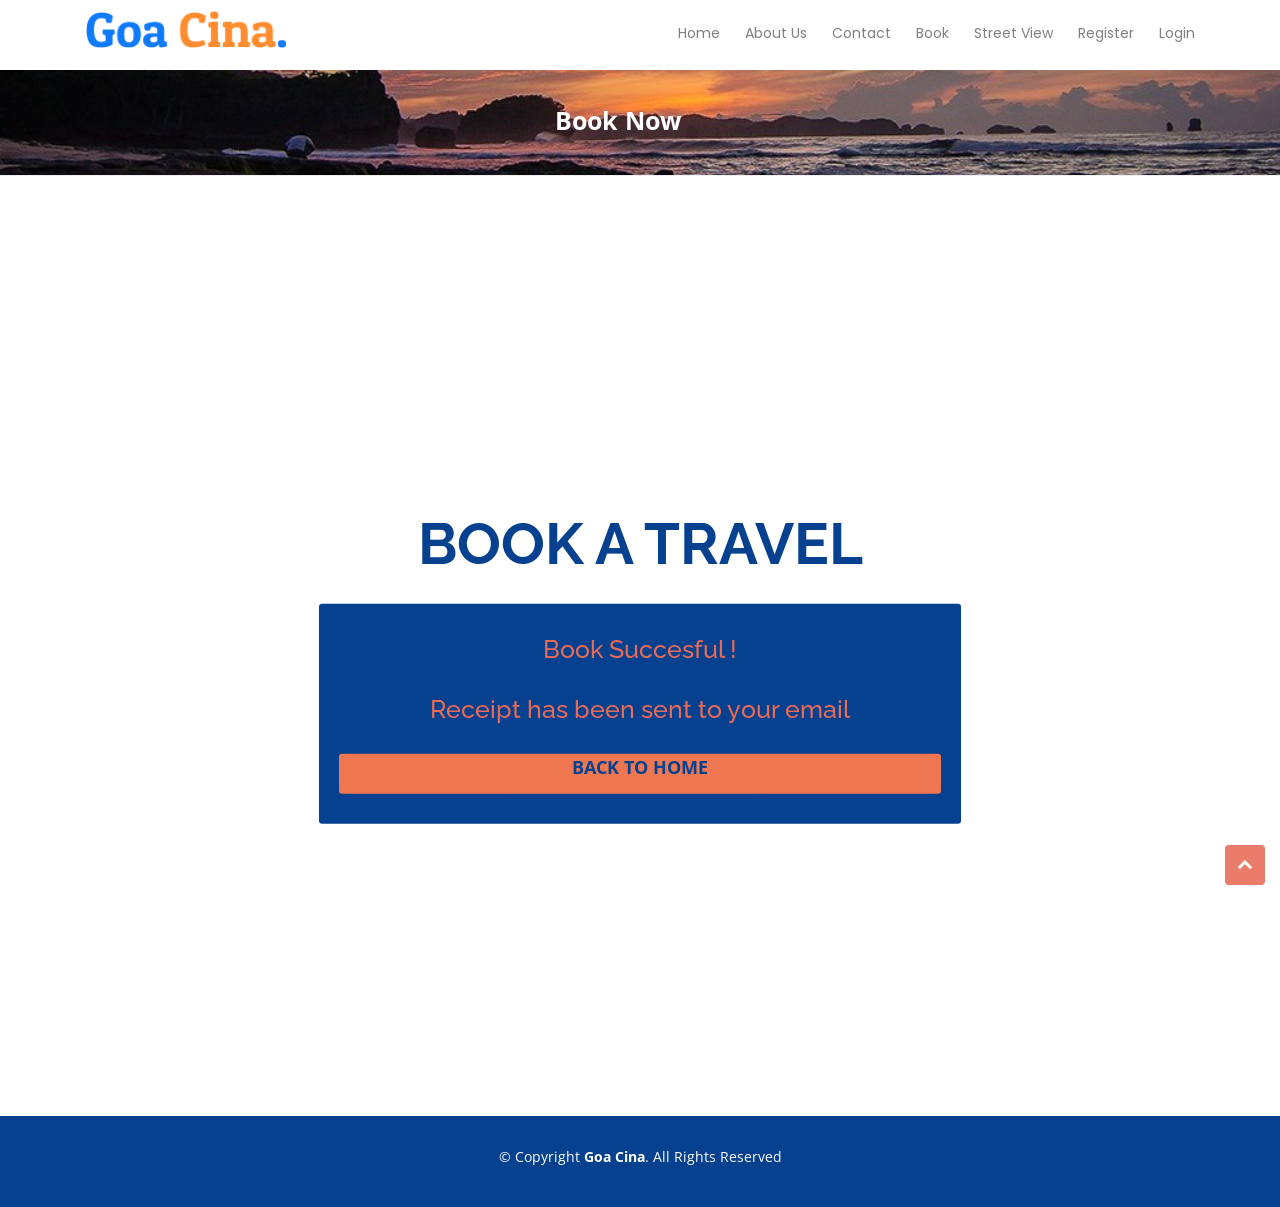
<file: success.html>
<!DOCTYPE html>
<html lang="en">

<head>
	<meta charset="utf-8">
	<meta http-equiv="X-UA-Compatible" content="IE=edge">
	<meta name="viewport" content="width=device-width, initial-scale=1">

	<title>Booking Now</title>

	<!-- Google font -->
	<link href="https://fonts.googleapis.com/css?family=Open+Sans:300,300i,400,400i,600,600i,700,700i|Raleway:300,300i,400,400i,500,500i,600,600i,700,700i|Poppins:300,300i,400,400i,500,500i,600,600i,700,700i" rel="stylesheet">

	<!-- Bootstrap -->
	<link type="text/css" rel="stylesheet" href="css/bootstrap.min.css" />

	<!-- Custom stlylesheet -->
	<link type="text/css" rel="stylesheet" href="css/style.css" />
	<link href="assets/vendor/bootstrap/css/bootstrap.min.css" rel="stylesheet">
	<link href="assets/vendor/icofont/icofont.min.css" rel="stylesheet">
	<link href="assets/vendor/boxicons/css/boxicons.min.css" rel="stylesheet">
	<link href="assets/vendor/animate.css/animate.min.css" rel="stylesheet">
	<link href="assets/vendor/owl.carousel/assets/owl.carousel.min.css" rel="stylesheet">
	<link href="assets/vendor/venobox/venobox.css" rel="stylesheet">
	<link href="assets/css/style.css" rel="stylesheet">
	<link rel="stylesheet" href="assets/css/style1.css">
</head>

<body>
	<header id="header">
	  <div class="container d-flex">
  
		<div class="logo mr-auto">
		  <a href="index.html"><img src="assets/img/logo.png" alt="" class="img-fluid"></a>
		</div>
  
		<nav class="nav-menu d-none d-lg-block">
		  <ul>
			<li><a href="index.html">Home</a></li>
			<li><a href="about.html">About Us</a></li>
			<li><a href="about.html">Contact</a></li>	
			<li class="active"><a href="booking.html">Book</a></li>
			<li><a href="streetview.html">Street View</a></li>
			<li><a href="register.html">Register</a></li>
			<li><a href="login.html">Login</a></li>
  
		  </ul>
		</nav><!-- .nav-menu -->
  
	  </div>
	</header><!-- End Header -->

	<main id="main">

		<!-- ======= Breadcrumbs ======= -->
		<section id="breadcrumbs" class="breadcrumbs bg-about">
		  <div class="row p-4 mx-auto " style="width: 200px;">
	
			<h2>Book Now</h2>
	
		  </div>
		</section><!-- End Breadcrumbs -->


<body>
	<div class="section mb-6">
		<div class="section-center">
			<div class="container">
				<div class="row">
					<div class="booking-form">
						<div class="form-header">
							<h1>Book a Travel</h1>
						</div>
						<form>
                            <div class="colorr text-center mb-5">
                                <h1>Book Succesful !<br><br>
                                    Receipt has been sent to your email
                                </h1>
                            </div>
                            <div class="form-btn">
                                <a class="submit-btn text-center" href="index.html" role="button">Back to Home</a>
							</div>
						</form>
					</div>
				</div>
			</div>
		</div>
	</div>
	<footer id="footer">
	  <div class="container">
		<div class="copyright">
		  &copy; Copyright <strong><span>Goa Cina</span></strong>. All Rights Reserved
		</div>
		<div class="credits">
		</div>
	  </div>
	</footer><!-- End Footer -->

	<a href="#" class="back-to-top"><i class="icofont-simple-up"></i></a>

	<!-- Vendor JS Files -->
	<script src="assets/vendor/jquery/jquery.min.js"></script>
	<script src="assets/vendor/bootstrap/js/bootstrap.bundle.min.js"></script>
	<script src="assets/vendor/jquery.easing/jquery.easing.min.js"></script>
	<script src="assets/vendor/php-email-form/validate.js"></script>
	<script src="assets/vendor/jquery-sticky/jquery.sticky.js"></script>
	<script src="assets/vendor/owl.carousel/owl.carousel.min.js"></script>
	<script src="assets/vendor/waypoints/jquery.waypoints.min.js"></script>
	<script src="assets/vendor/counterup/counterup.min.js"></script>
	<script src="assets/vendor/isotope-layout/isotope.pkgd.min.js"></script>
	<script src="assets/vendor/venobox/venobox.min.js"></script>
  
	<!-- Template Main JS File -->
	<script src="assets/js/main.js"></script>
</body>

</html>
</file>
<file: assets/vendor/venobox/venobox.css>
/* ------ venobox.css --------*/
.vbox-overlay *, .vbox-overlay *:before, .vbox-overlay *:after{
    -webkit-backface-visibility: hidden;
    -webkit-box-sizing:border-box;
    -moz-box-sizing:border-box;
    box-sizing:border-box;
}
.vbox-overlay * { 
    -webkit-backface-visibility: visible;
    backface-visibility: visible;
}
.vbox-overlay{
    display: -webkit-flex;
    display: flex;
    -webkit-flex-direction: column;
    flex-direction: column;
    -webkit-justify-content: center;
    justify-content: center;
    -webkit-align-items: center;
    align-items: center;
    position: fixed;
    left: 0;
    top: 0;
    bottom: 0;
    right: 0;
    z-index: 999999;
}

/* ----- navigation ----- */
.vbox-title{
    width: 100%;
    height: 40px;
    float: left;
    text-align: center;
    line-height: 28px;
    font-size: 12px;
    padding: 6px 50px;
    overflow: hidden;
    position: fixed;
    display: none;
    left: 0;
    z-index: 89;
}
.vbox-close{
    cursor: pointer;
    position: fixed;
    top: -1px;
    right: 0;
    width: 50px;
    height: 40px;
    padding: 6px;
    display: block;
    background-position:10px center;
    overflow: hidden;
    font-size: 24px;
    line-height: 1;
    text-align: center;
    z-index: 99;
}
.vbox-left{
    cursor: pointer;
    position: fixed;
    left: 0;
    height: 40px;
    overflow: hidden;
    line-height: 28px;
    font-size: 12px;
    z-index: 99;
    display: flex;
    align-items:center;
}
.vbox-num{
    display: inline-block;
    margin: 6px 0 6px 15px;
}
/* ----- Social share ----- */
.vbox-share{
    line-height: 28px;
    font-size: 12px;
    overflow: hidden;
    position: fixed;
    left: 0;
    z-index: 98;
    display: flex;
    align-items:center;
    justify-content: center;
    width: 100%;
    text-align: center;
}
.vbox-share svg{
    max-height: 28px;
    width: 28px;
    z-index: 10;
    margin-left: 12px;
    margin-top: 6px;
    margin-bottom: 6px;
    vertical-align: middle;
}


/* ----- navigation ARROWS ----- */
.vbox-next, .vbox-prev{
    position: fixed;
    top: 50%;
    margin-top: -15px;
    overflow: hidden;
    cursor: pointer;
    display: block;
    width: 45px;
    height: 45px;
    z-index: 99;
}
.vbox-next span, .vbox-prev span{
    position: relative;
    width: 20px;
    height: 20px;
    border: 2px solid transparent;
    border-top-color: #B6B6B6;
    border-right-color: #B6B6B6;
    text-indent: -100px;
    position: absolute;
    top: 8px;
    display: block;
}
.vbox-prev{
    left: 15px;
}
.vbox-next{
    right: 15px;
}
.vbox-prev span{
    left: 10px;
    -ms-transform: rotate(-135deg);
    -webkit-transform: rotate(-135deg);
    transform: rotate(-135deg);
}
.vbox-next span{
    -ms-transform: rotate(45deg);
    -webkit-transform: rotate(45deg);
    transform: rotate(45deg);
    right: 10px;
}
/* ------- inline window ------ */
.vbox-inline{
    width: 420px;
    height: 315px;
    height: 70vh;
    padding: 10px;
    background: #fff;
    margin: 0 auto;
    overflow: auto;
    text-align: left;
}
/* ------- Video & iFrames window ------ */
.venoframe{
    max-width: 100%;
    width: 100%;
    border: none;
    width: 100%;
    height: 260px;
    height: 70vh;
}
.venoframe.vbvid{
    height: 260px;
}
@media (min-width: 768px) {
    .venoframe, .vbox-inline{
        width: 90%;
        height: 360px;
        height: 70vh;
    }
    .venoframe.vbvid{
        width: 640px;
        height: 360px;
    }
}
@media (min-width: 992px) {
    .venoframe, .vbox-inline{
        max-width: 1200px;
        width: 80%;
        height: 540px;
        height: 70vh;
    }
    .venoframe.vbvid{
        width: 960px;
        height: 540px;
    }
}
/* 
Please do NOT edit this part! 
or at least read this note: http://i.imgur.com/7C0ws9e.gif
*/
.vbox-open{
    overflow: hidden;
}
.vbox-container{
    position: absolute;
    left: 0;
    right: 0;
    top: 0;
    bottom: 0;
    overflow-x: hidden;
    overflow-y: scroll;
    overflow-scrolling: touch;
    -webkit-overflow-scrolling: touch;
    z-index: 20;
    max-height: 100%;

}

.vbox-content{
    text-align: center;
    float: left;
    width: 100%;
    position: relative;
    overflow: hidden;
    padding: 20px 4%;
}
.vbox-container img{
    max-width: 100%;
    height: auto;
}
.vbox-figlio{
    box-shadow: 0 0 12px rgba(0,0,0,0.19), 0 6px 6px rgba(0,0,0,0.23);
    max-width: 100%;
    text-align: initial;
}
img.vbox-figlio{
    -webkit-user-select: none;
-khtml-user-select: none;
-moz-user-select: none;
-o-user-select: none;
user-select: none;
}
.vbox-content.swipe-left{
    margin-left: -200px !important;
}
.vbox-content.swipe-right{
    margin-left: 200px !important;
}
.vbox-animated{
    webkit-transition: margin 300ms ease-out;
    transition: margin 300ms ease-out;
}

/* ---------- preloader ----------
 * SPINKIT 
 * http://tobiasahlin.com/spinkit/
-------------------------------- */
.sk-double-bounce,.sk-rotating-plane{width:40px;height:40px;margin:40px auto}.sk-rotating-plane{background-color:#333;-webkit-animation:sk-rotatePlane 1.2s infinite ease-in-out;animation:sk-rotatePlane 1.2s infinite ease-in-out}@-webkit-keyframes sk-rotatePlane{0%{-webkit-transform:perspective(120px) rotateX(0) rotateY(0);transform:perspective(120px) rotateX(0) rotateY(0)}50%{-webkit-transform:perspective(120px) rotateX(-180.1deg) rotateY(0);transform:perspective(120px) rotateX(-180.1deg) rotateY(0)}100%{-webkit-transform:perspective(120px) rotateX(-180deg) rotateY(-179.9deg);transform:perspective(120px) rotateX(-180deg) rotateY(-179.9deg)}}@keyframes sk-rotatePlane{0%{-webkit-transform:perspective(120px) rotateX(0) rotateY(0);transform:perspective(120px) rotateX(0) rotateY(0)}50%{-webkit-transform:perspective(120px) rotateX(-180.1deg) rotateY(0);transform:perspective(120px) rotateX(-180.1deg) rotateY(0)}100%{-webkit-transform:perspective(120px) rotateX(-180deg) rotateY(-179.9deg);transform:perspective(120px) rotateX(-180deg) rotateY(-179.9deg)}}.sk-double-bounce{position:relative}.sk-double-bounce .sk-child{width:100%;height:100%;border-radius:50%;background-color:#333;opacity:.6;position:absolute;top:0;left:0;-webkit-animation:sk-doubleBounce 2s infinite ease-in-out;animation:sk-doubleBounce 2s infinite ease-in-out}.sk-chasing-dots .sk-child,.sk-spinner-pulse,.sk-three-bounce .sk-child{background-color:#333;border-radius:100%}.sk-double-bounce .sk-double-bounce2{-webkit-animation-delay:-1s;animation-delay:-1s}@-webkit-keyframes sk-doubleBounce{0%,100%{-webkit-transform:scale(0);transform:scale(0)}50%{-webkit-transform:scale(1);transform:scale(1)}}@keyframes sk-doubleBounce{0%,100%{-webkit-transform:scale(0);transform:scale(0)}50%{-webkit-transform:scale(1);transform:scale(1)}}.sk-wave{margin:40px auto;width:50px;height:40px;text-align:center;font-size:10px}.sk-wave .sk-rect{background-color:#333;height:100%;width:6px;display:inline-block;-webkit-animation:sk-waveStretchDelay 1.2s infinite ease-in-out;animation:sk-waveStretchDelay 1.2s infinite ease-in-out}.sk-wave .sk-rect1{-webkit-animation-delay:-1.2s;animation-delay:-1.2s}.sk-wave .sk-rect2{-webkit-animation-delay:-1.1s;animation-delay:-1.1s}.sk-wave .sk-rect3{-webkit-animation-delay:-1s;animation-delay:-1s}.sk-wave .sk-rect4{-webkit-animation-delay:-.9s;animation-delay:-.9s}.sk-wave .sk-rect5{-webkit-animation-delay:-.8s;animation-delay:-.8s}@-webkit-keyframes sk-waveStretchDelay{0%,100%,40%{-webkit-transform:scaleY(.4);transform:scaleY(.4)}20%{-webkit-transform:scaleY(1);transform:scaleY(1)}}@keyframes sk-waveStretchDelay{0%,100%,40%{-webkit-transform:scaleY(.4);transform:scaleY(.4)}20%{-webkit-transform:scaleY(1);transform:scaleY(1)}}.sk-wandering-cubes{margin:40px auto;width:40px;height:40px;position:relative}.sk-wandering-cubes .sk-cube{background-color:#333;width:10px;height:10px;position:absolute;top:0;left:0;-webkit-animation:sk-wanderingCube 1.8s ease-in-out -1.8s infinite both;animation:sk-wanderingCube 1.8s ease-in-out -1.8s infinite both}.sk-chasing-dots,.sk-spinner-pulse{width:40px;height:40px;margin:40px auto}.sk-wandering-cubes .sk-cube2{-webkit-animation-delay:-.9s;animation-delay:-.9s}@-webkit-keyframes sk-wanderingCube{0%{-webkit-transform:rotate(0);transform:rotate(0)}25%{-webkit-transform:translateX(30px) rotate(-90deg) scale(.5);transform:translateX(30px) rotate(-90deg) scale(.5)}50%{-webkit-transform:translateX(30px) translateY(30px) rotate(-179deg);transform:translateX(30px) translateY(30px) rotate(-179deg)}50.1%{-webkit-transform:translateX(30px) translateY(30px) rotate(-180deg);transform:translateX(30px) translateY(30px) rotate(-180deg)}75%{-webkit-transform:translateX(0) translateY(30px) rotate(-270deg) scale(.5);transform:translateX(0) translateY(30px) rotate(-270deg) scale(.5)}100%{-webkit-transform:rotate(-360deg);transform:rotate(-360deg)}}@keyframes sk-wanderingCube{0%{-webkit-transform:rotate(0);transform:rotate(0)}25%{-webkit-transform:translateX(30px) rotate(-90deg) scale(.5);transform:translateX(30px) rotate(-90deg) scale(.5)}50%{-webkit-transform:translateX(30px) translateY(30px) rotate(-179deg);transform:translateX(30px) translateY(30px) rotate(-179deg)}50.1%{-webkit-transform:translateX(30px) translateY(30px) rotate(-180deg);transform:translateX(30px) translateY(30px) rotate(-180deg)}75%{-webkit-transform:translateX(0) translateY(30px) rotate(-270deg) scale(.5);transform:translateX(0) translateY(30px) rotate(-270deg) scale(.5)}100%{-webkit-transform:rotate(-360deg);transform:rotate(-360deg)}}.sk-spinner-pulse{-webkit-animation:sk-pulseScaleOut 1s infinite ease-in-out;animation:sk-pulseScaleOut 1s infinite ease-in-out}@-webkit-keyframes sk-pulseScaleOut{0%{-webkit-transform:scale(0);transform:scale(0)}100%{-webkit-transform:scale(1);transform:scale(1);opacity:0}}@keyframes sk-pulseScaleOut{0%{-webkit-transform:scale(0);transform:scale(0)}100%{-webkit-transform:scale(1);transform:scale(1);opacity:0}}.sk-chasing-dots{position:relative;text-align:center;-webkit-animation:sk-chasingDotsRotate 2s infinite linear;animation:sk-chasingDotsRotate 2s infinite linear}.sk-chasing-dots .sk-child{width:60%;height:60%;display:inline-block;position:absolute;top:0;-webkit-animation:sk-chasingDotsBounce 2s infinite ease-in-out;animation:sk-chasingDotsBounce 2s infinite ease-in-out}.sk-chasing-dots .sk-dot2{top:auto;bottom:0;-webkit-animation-delay:-1s;animation-delay:-1s}@-webkit-keyframes sk-chasingDotsRotate{100%{-webkit-transform:rotate(360deg);transform:rotate(360deg)}}@keyframes sk-chasingDotsRotate{100%{-webkit-transform:rotate(360deg);transform:rotate(360deg)}}@-webkit-keyframes sk-chasingDotsBounce{0%,100%{-webkit-transform:scale(0);transform:scale(0)}50%{-webkit-transform:scale(1);transform:scale(1)}}@keyframes sk-chasingDotsBounce{0%,100%{-webkit-transform:scale(0);transform:scale(0)}50%{-webkit-transform:scale(1);transform:scale(1)}}.sk-three-bounce{margin:40px auto;width:80px;text-align:center}.sk-three-bounce .sk-child{width:20px;height:20px;display:inline-block;-webkit-animation:sk-three-bounce 1.4s ease-in-out 0s infinite both;animation:sk-three-bounce 1.4s ease-in-out 0s infinite both}.sk-circle .sk-child:before,.sk-fading-circle .sk-circle:before{display:block;border-radius:100%;content:'';background-color:#333}.sk-three-bounce .sk-bounce1{-webkit-animation-delay:-.32s;animation-delay:-.32s}.sk-three-bounce .sk-bounce2{-webkit-animation-delay:-.16s;animation-delay:-.16s}@-webkit-keyframes sk-three-bounce{0%,100%,80%{-webkit-transform:scale(0);transform:scale(0)}40%{-webkit-transform:scale(1);transform:scale(1)}}@keyframes sk-three-bounce{0%,100%,80%{-webkit-transform:scale(0);transform:scale(0)}40%{-webkit-transform:scale(1);transform:scale(1)}}.sk-circle{margin:40px auto;width:40px;height:40px;position:relative}.sk-circle .sk-child{width:100%;height:100%;position:absolute;left:0;top:0}.sk-circle .sk-child:before{margin:0 auto;width:15%;height:15%;-webkit-animation:sk-circleBounceDelay 1.2s infinite ease-in-out both;animation:sk-circleBounceDelay 1.2s infinite ease-in-out both}.sk-circle .sk-circle2{-webkit-transform:rotate(30deg);-ms-transform:rotate(30deg);transform:rotate(30deg)}.sk-circle .sk-circle3{-webkit-transform:rotate(60deg);-ms-transform:rotate(60deg);transform:rotate(60deg)}.sk-circle .sk-circle4{-webkit-transform:rotate(90deg);-ms-transform:rotate(90deg);transform:rotate(90deg)}.sk-circle .sk-circle5{-webkit-transform:rotate(120deg);-ms-transform:rotate(120deg);transform:rotate(120deg)}.sk-circle .sk-circle6{-webkit-transform:rotate(150deg);-ms-transform:rotate(150deg);transform:rotate(150deg)}.sk-circle .sk-circle7{-webkit-transform:rotate(180deg);-ms-transform:rotate(180deg);transform:rotate(180deg)}.sk-circle .sk-circle8{-webkit-transform:rotate(210deg);-ms-transform:rotate(210deg);transform:rotate(210deg)}.sk-circle .sk-circle9{-webkit-transform:rotate(240deg);-ms-transform:rotate(240deg);transform:rotate(240deg)}.sk-circle .sk-circle10{-webkit-transform:rotate(270deg);-ms-transform:rotate(270deg);transform:rotate(270deg)}.sk-circle .sk-circle11{-webkit-transform:rotate(300deg);-ms-transform:rotate(300deg);transform:rotate(300deg)}.sk-circle .sk-circle12{-webkit-transform:rotate(330deg);-ms-transform:rotate(330deg);transform:rotate(330deg)}.sk-circle .sk-circle2:before{-webkit-animation-delay:-1.1s;animation-delay:-1.1s}.sk-circle .sk-circle3:before{-webkit-animation-delay:-1s;animation-delay:-1s}.sk-circle .sk-circle4:before{-webkit-animation-delay:-.9s;animation-delay:-.9s}.sk-circle .sk-circle5:before{-webkit-animation-delay:-.8s;animation-delay:-.8s}.sk-circle .sk-circle6:before{-webkit-animation-delay:-.7s;animation-delay:-.7s}.sk-circle .sk-circle7:before{-webkit-animation-delay:-.6s;animation-delay:-.6s}.sk-circle .sk-circle8:before{-webkit-animation-delay:-.5s;animation-delay:-.5s}.sk-circle .sk-circle9:before{-webkit-animation-delay:-.4s;animation-delay:-.4s}.sk-circle .sk-circle10:before{-webkit-animation-delay:-.3s;animation-delay:-.3s}.sk-circle .sk-circle11:before{-webkit-animation-delay:-.2s;animation-delay:-.2s}.sk-circle .sk-circle12:before{-webkit-animation-delay:-.1s;animation-delay:-.1s}@-webkit-keyframes sk-circleBounceDelay{0%,100%,80%{-webkit-transform:scale(0);transform:scale(0)}40%{-webkit-transform:scale(1);transform:scale(1)}}@keyframes sk-circleBounceDelay{0%,100%,80%{-webkit-transform:scale(0);transform:scale(0)}40%{-webkit-transform:scale(1);transform:scale(1)}}.sk-cube-grid{width:40px;height:40px;margin:40px auto}.sk-cube-grid .sk-cube{width:33.33%;height:33.33%;background-color:#333;float:left;-webkit-animation:sk-cubeGridScaleDelay 1.3s infinite ease-in-out;animation:sk-cubeGridScaleDelay 1.3s infinite ease-in-out}.sk-cube-grid .sk-cube1{-webkit-animation-delay:.2s;animation-delay:.2s}.sk-cube-grid .sk-cube2{-webkit-animation-delay:.3s;animation-delay:.3s}.sk-cube-grid .sk-cube3{-webkit-animation-delay:.4s;animation-delay:.4s}.sk-cube-grid .sk-cube4{-webkit-animation-delay:.1s;animation-delay:.1s}.sk-cube-grid .sk-cube5{-webkit-animation-delay:.2s;animation-delay:.2s}.sk-cube-grid .sk-cube6{-webkit-animation-delay:.3s;animation-delay:.3s}.sk-cube-grid .sk-cube7{-webkit-animation-delay:0ms;animation-delay:0ms}.sk-cube-grid .sk-cube8{-webkit-animation-delay:.1s;animation-delay:.1s}.sk-cube-grid .sk-cube9{-webkit-animation-delay:.2s;animation-delay:.2s}@-webkit-keyframes sk-cubeGridScaleDelay{0%,100%,70%{-webkit-transform:scale3D(1,1,1);transform:scale3D(1,1,1)}35%{-webkit-transform:scale3D(0,0,1);transform:scale3D(0,0,1)}}@keyframes sk-cubeGridScaleDelay{0%,100%,70%{-webkit-transform:scale3D(1,1,1);transform:scale3D(1,1,1)}35%{-webkit-transform:scale3D(0,0,1);transform:scale3D(0,0,1)}}.sk-fading-circle{margin:40px auto;width:40px;height:40px;position:relative}.sk-fading-circle .sk-circle{width:100%;height:100%;position:absolute;left:0;top:0}.sk-fading-circle .sk-circle:before{margin:0 auto;width:15%;height:15%;-webkit-animation:sk-circleFadeDelay 1.2s infinite ease-in-out both;animation:sk-circleFadeDelay 1.2s infinite ease-in-out both}.sk-fading-circle .sk-circle2{-webkit-transform:rotate(30deg);-ms-transform:rotate(30deg);transform:rotate(30deg)}.sk-fading-circle .sk-circle3{-webkit-transform:rotate(60deg);-ms-transform:rotate(60deg);transform:rotate(60deg)}.sk-fading-circle .sk-circle4{-webkit-transform:rotate(90deg);-ms-transform:rotate(90deg);transform:rotate(90deg)}.sk-fading-circle .sk-circle5{-webkit-transform:rotate(120deg);-ms-transform:rotate(120deg);transform:rotate(120deg)}.sk-fading-circle .sk-circle6{-webkit-transform:rotate(150deg);-ms-transform:rotate(150deg);transform:rotate(150deg)}.sk-fading-circle .sk-circle7{-webkit-transform:rotate(180deg);-ms-transform:rotate(180deg);transform:rotate(180deg)}.sk-fading-circle .sk-circle8{-webkit-transform:rotate(210deg);-ms-transform:rotate(210deg);transform:rotate(210deg)}.sk-fading-circle .sk-circle9{-webkit-transform:rotate(240deg);-ms-transform:rotate(240deg);transform:rotate(240deg)}.sk-fading-circle .sk-circle10{-webkit-transform:rotate(270deg);-ms-transform:rotate(270deg);transform:rotate(270deg)}.sk-fading-circle .sk-circle11{-webkit-transform:rotate(300deg);-ms-transform:rotate(300deg);transform:rotate(300deg)}.sk-fading-circle .sk-circle12{-webkit-transform:rotate(330deg);-ms-transform:rotate(330deg);transform:rotate(330deg)}.sk-fading-circle .sk-circle2:before{-webkit-animation-delay:-1.1s;animation-delay:-1.1s}.sk-fading-circle .sk-circle3:before{-webkit-animation-delay:-1s;animation-delay:-1s}.sk-fading-circle .sk-circle4:before{-webkit-animation-delay:-.9s;animation-delay:-.9s}.sk-fading-circle .sk-circle5:before{-webkit-animation-delay:-.8s;animation-delay:-.8s}.sk-fading-circle .sk-circle6:before{-webkit-animation-delay:-.7s;animation-delay:-.7s}.sk-fading-circle .sk-circle7:before{-webkit-animation-delay:-.6s;animation-delay:-.6s}.sk-fading-circle .sk-circle8:before{-webkit-animation-delay:-.5s;animation-delay:-.5s}.sk-fading-circle .sk-circle9:before{-webkit-animation-delay:-.4s;animation-delay:-.4s}.sk-fading-circle .sk-circle10:before{-webkit-animation-delay:-.3s;animation-delay:-.3s}.sk-fading-circle .sk-circle11:before{-webkit-animation-delay:-.2s;animation-delay:-.2s}.sk-fading-circle .sk-circle12:before{-webkit-animation-delay:-.1s;animation-delay:-.1s}@-webkit-keyframes sk-circleFadeDelay{0%,100%,39%{opacity:0}40%{opacity:1}}@keyframes sk-circleFadeDelay{0%,100%,39%{opacity:0}40%{opacity:1}}.sk-folding-cube{margin:40px auto;width:40px;height:40px;position:relative;-webkit-transform:rotateZ(45deg);transform:rotateZ(45deg)}.sk-folding-cube .sk-cube{float:left;width:50%;height:50%;position:relative;-webkit-transform:scale(1.1);-ms-transform:scale(1.1);transform:scale(1.1)}.sk-folding-cube .sk-cube:before{content:'';position:absolute;top:0;left:0;width:100%;height:100%;background-color:#333;-webkit-animation:sk-foldCubeAngle 2.4s infinite linear both;animation:sk-foldCubeAngle 2.4s infinite linear both;-webkit-transform-origin:100% 100%;-ms-transform-origin:100% 100%;transform-origin:100% 100%}.sk-folding-cube .sk-cube2{-webkit-transform:scale(1.1) rotateZ(90deg);transform:scale(1.1) rotateZ(90deg)}.sk-folding-cube .sk-cube3{-webkit-transform:scale(1.1) rotateZ(180deg);transform:scale(1.1) rotateZ(180deg)}.sk-folding-cube .sk-cube4{-webkit-transform:scale(1.1) rotateZ(270deg);transform:scale(1.1) rotateZ(270deg)}.sk-folding-cube .sk-cube2:before{-webkit-animation-delay:.3s;animation-delay:.3s}.sk-folding-cube .sk-cube3:before{-webkit-animation-delay:.6s;animation-delay:.6s}.sk-folding-cube .sk-cube4:before{-webkit-animation-delay:.9s;animation-delay:.9s}@-webkit-keyframes sk-foldCubeAngle{0%,10%{-webkit-transform:perspective(140px) rotateX(-180deg);transform:perspective(140px) rotateX(-180deg);opacity:0}25%,75%{-webkit-transform:perspective(140px) rotateX(0);transform:perspective(140px) rotateX(0);opacity:1}100%,90%{-webkit-transform:perspective(140px) rotateY(180deg);transform:perspective(140px) rotateY(180deg);opacity:0}}@keyframes sk-foldCubeAngle{0%,10%{-webkit-transform:perspective(140px) rotateX(-180deg);transform:perspective(140px) rotateX(-180deg);opacity:0}25%,75%{-webkit-transform:perspective(140px) rotateX(0);transform:perspective(140px) rotateX(0);opacity:1}100%,90%{-webkit-transform:perspective(140px) rotateY(180deg);transform:perspective(140px) rotateY(180deg);opacity:0}}
</file>
<file: assets/css/style.css>
body {
  font-family: "Open Sans", sans-serif;
  color: #444444;
}

a {
  color: #e96b56;
}

a:hover {
  color: #e6573f;
  text-decoration: none;
}

h1, h3, h4, h5, h6 {
  font-family: "Raleway", sans-serif;
}

h2{
  color: #545454;
}

/*--------------------------------------------------------------
# Back to top button
--------------------------------------------------------------*/
.back-to-top {
  position: fixed;
  display: none;
  right: 15px;
  bottom: 15px;
  z-index: 99999;
}

.back-to-top i {
  display: flex;
  align-items: center;
  justify-content: center;
  font-size: 24px;
  width: 40px;
  height: 40px;
  border-radius: 4px;
  background: #e96b56;
  color: #fff;
  transition: all 0.4s;
}

.back-to-top i:hover {
  background: #e6573f;
  color: #fff;
}

/*--------------------------------------------------------------
# Top Bar
--------------------------------------------------------------*/
#topbar {
  background: #545454;
  padding: 10px 0;
  font-size: 14px;
}

#topbar .contact-info {
  color: #fff;
}

#topbar .contact-info a {
  line-height: 1;
  color: #fff;
  transition: 0.3s;
}

#topbar .contact-info a:hover {
  color: #e96b56;
}

#topbar .contact-info i {
  color: #e96b56;
  padding: 4px;
}

#topbar .contact-info .icofont-phone {
  padding-left: 20px;
}

#topbar .social-links a {
  color: #fff;
  padding: 4px 0 4px 16px;
  display: inline-block;
  line-height: 1px;
  transition: 0.3s;
}

#topbar .social-links a:hover {
  color: #e96b56;
}

#topbar .social-links a:first-child {
  border-left: 0;
}

/*--------------------------------------------------------------
# Header
--------------------------------------------------------------*/
#header {
  height: 70px;
  transition: all 0.5s;
  z-index: 997;
  transition: all 0.5s;
  padding: 10px 0;
  background: #fff;
  box-shadow: 0px 0px 20px 0px rgba(0, 0, 0, 0.1);
  position: relative;
}

#header .logo h1 {
  font-size: 26px;
  padding: 0 0 0 8px;
  margin: 11px 0;
  line-height: 1;
  font-weight: 700;
  letter-spacing: 1px;
  text-transform: uppercase;
  font-family: "Poppins", sans-serif;
  border-left: 8px solid #e96b56;
}

#header .logo h1 a, #header .logo h1 a:hover {
  color: #545454;
  text-decoration: none;
}

#header .logo img {
  padding: 0;
  margin: 0;
  max-height: 40px;
}

/*--------------------------------------------------------------
# Navigation Menu
--------------------------------------------------------------*/
/* Desktop Navigation */
.nav-menu, .nav-menu * {
  margin: 0;
  padding: 0;
  list-style: none;
}

.nav-menu > ul > li {
  position: relative;
  white-space: nowrap;
  float: left;
}

.nav-menu a {
  display: block;
  position: relative;
  color: gray;
  padding: 13px 0 15px 25px;
  transition: 0.3s;
  font-size: 14px;
  font-family: "Poppins", sans-serif;
}

.nav-menu a:hover, .nav-menu .active > a, .nav-menu li:hover > a {
  text-decoration: none;
}

.nav-menu .drop-down ul {
  display: block;
  position: absolute;
  left: 20px;
  top: calc(100% + 30px);
  z-index: 99;
  opacity: 0;
  visibility: hidden;
  padding: 10px 0;
  background: #fff;
  box-shadow: 0px 0px 30px rgba(127, 137, 161, 0.25);
  transition: ease all 0.3s;
}

.nav-menu .drop-down:hover > ul {
  opacity: 1;
  top: 100%;
  visibility: visible;
}

.nav-menu .drop-down li {
  min-width: 180px;
  position: relative;
}

.nav-menu .drop-down ul a {
  padding: 10px 20px;
  font-size: 14px;
  font-weight: 500;
  text-transform: none;
}

.nav-menu .drop-down ul a:hover, .nav-menu .drop-down ul .active > a, .nav-menu .drop-down ul li:hover > a {
  color: #e96b56;
}

.nav-menu .drop-down > a:after {
  content: "\ea99";
  font-family: IcoFont;
  padding-left: 5px;
}

.nav-menu .drop-down .drop-down ul {
  top: 0;
  left: calc(100% - 30px);
}

.nav-menu .drop-down .drop-down:hover > ul {
  opacity: 1;
  top: 0;
  left: 100%;
}

.nav-menu .drop-down .drop-down > a {
  padding-right: 35px;
}

.nav-menu .drop-down .drop-down > a:after {
  content: "\eaa0";
  font-family: IcoFont;
  position: absolute;
  right: 15px;
}

@media (max-width: 1366px) {
  .nav-menu .drop-down .drop-down ul {
    left: -90%;
  }
  .nav-menu .drop-down .drop-down:hover > ul {
    left: -100%;
  }
  .nav-menu .drop-down .drop-down > a:after {
    content: "\ea9d";
  }
}

/* Mobile Navigation */
.mobile-nav-toggle {
  position: fixed;
  right: 15px;
  top: 20px;
  z-index: 9998;
  border: 0;
  background: none;
  font-size: 24px;
  transition: all 0.4s;
  outline: none !important;
  line-height: 1;
  cursor: pointer;
  text-align: right;
}

.mobile-nav-toggle i {
  color: #e96b56;
}

.mobile-nav {
  position: fixed;
  top: 55px;
  right: 15px;
  bottom: 15px;
  left: 15px;
  z-index: 9999;
  overflow-y: auto;
  background: #fff;
  transition: ease-in-out 0.2s;
  opacity: 0;
  visibility: hidden;
  border-radius: 10px;
  padding: 10px 0;
}

.mobile-nav * {
  margin: 0;
  padding: 0;
  list-style: none;
}

.mobile-nav a {
  display: block;
  position: relative;
  color: #545454;
  padding: 10px 20px;
  font-weight: 500;
  outline: none;
}

.mobile-nav a:hover, .mobile-nav .active > a, .mobile-nav li:hover > a {
  color: #e96b56;
  text-decoration: none;
}

.mobile-nav .drop-down > a:after {
  content: "\ea99";
  font-family: IcoFont;
  padding-left: 10px;
  position: absolute;
  right: 15px;
}

.mobile-nav .active.drop-down > a:after {
  content: "\eaa1";
}

.mobile-nav .drop-down > a {
  padding-right: 35px;
}

.mobile-nav .drop-down ul {
  display: none;
  overflow: hidden;
}

.mobile-nav .drop-down li {
  padding-left: 20px;
}

.mobile-nav-overly {
  width: 100%;
  height: 100%;
  z-index: 9997;
  top: 0;
  left: 0;
  position: fixed;
  background: rgba(59, 59, 59, 0.6);
  overflow: hidden;
  display: none;
  transition: ease-in-out 0.2s;
}

.mobile-nav-active {
  overflow: hidden;
}

.mobile-nav-active .mobile-nav {
  opacity: 1;
  visibility: visible;
}

.mobile-nav-active .mobile-nav-toggle i {
  color: #fff;
}

/*--------------------------------------------------------------
# Hero Section
--------------------------------------------------------------*/
#hero {
  width: 100%;
  height: 70vh;
  background-color: rgba(59, 59, 59, 0.8);
  overflow: hidden;
  padding: 0;
  margin-bottom: -120px;
  position: relative;
  z-index: 1;
}

#hero .carousel-item {
  width: 100%;
  height: 70vh;
  background-size: cover;
  background-position: center;
  background-repeat: no-repeat;
  background-position: center center;
}

#hero .carousel-item::before {
  content: '';
  background-color: rgba(255, 255, 255, 0.6);
  position: absolute;
  top: 0;
  right: 0;
  left: 0;
  bottom: 0;
}

#hero .carousel-container {
  display: flex;
  justify-content: center;
  align-items: center;
  position: absolute;
  bottom: 0;
  top: 0;
  left: 0;
  right: 0;
  padding-bottom: 120px;
}

#hero .carousel-content {
  text-align: center;
}

#hero  {
  color: #2e2e2e;
  margin-bottom: 30px;
  font-size: 48px;
  font-weight: 700;
}

#hero h2 span {
  color: #e96b56;
}

#hero p {
  width: 80%;
  -webkit-animation-delay: 0.4s;
  animation-delay: 0.4s;
  margin: 0 auto 30px auto;
  color: arken(#545454, 15);
}

#hero .carousel-inner .carousel-item {
  transition-property: opacity;
  background-position: center top;
}

#hero .carousel-inner .carousel-item,
#hero .carousel-inner .active.carousel-item-left,
#hero .carousel-inner .active.carousel-item-right {
  opacity: 0;
}

#hero .carousel-inner .active,
#hero .carousel-inner .carousel-item-next.carousel-item-left,
#hero .carousel-inner .carousel-item-prev.carousel-item-right {
  opacity: 1;
  transition: 0.5s;
}

#hero .carousel-inner .carousel-item-next,
#hero .carousel-inner .carousel-item-prev,
#hero .carousel-inner .active.carousel-item-left,
#hero .carousel-inner .active.carousel-item-right {
  left: 0;
  transform: translate3d(0, 0, 0);
}

#hero .carousel-control-prev, #hero .carousel-control-next {
  width: 10%;
}

#hero .carousel-control-next-icon, #hero .carousel-control-prev-icon {
  background: none;
  font-size: 48px;
  line-height: 1;
  width: auto;
  height: auto;
  color: #545454;
}

#hero .carousel-indicators li {
  cursor: pointer;
  background: #e96b56;
  overflow: hidden;
  border: 0;
  width: 12px;
  height: 12px;
  border-radius: 50px;
  margin-bottom: 180px;
  opacity: .2;
}

#hero .carousel-indicators li.active {
  opacity: 1;
}

#hero .btn-get-started {
  font-family: "Raleway", sans-serif;
  font-weight: 500;
  font-size: 14px;
  letter-spacing: 1px;
  display: inline-block;
  padding: 12px 32px;
  border-radius: 50px;
  transition: 0.5s;
  line-height: 1;
  margin: 10px;
  color: #fff;
  -webkit-animation-delay: 0.8s;
  animation-delay: 0.8s;
  border: 2px solid #e96b56;
  background: #e96b56;
}

#hero .btn-get-started:hover {
  background: transparent;
  color: #e96b56;
  text-decoration: none;
}

@media (max-height: 768px), (max-width: 1200px) {
  #hero {
    margin-bottom: 60px;
  }
  #hero .carousel-container {
    padding-bottom: 0;
  }
  #hero .carousel-indicators li {
    margin-bottom: 0;
  }
}

@media (max-width: 768px) {
  #hero {
    height: 90vh;
  }
  #hero .carousel-item {
    height: 90vh;
  }
}

@media (min-width: 1024px) {
  #hero p {
    width: 50%;
  }
  #hero .carousel-control-prev, #hero .carousel-control-next {
    width: 5%;
  }
}



/*--------------------------------------------------------------
# Sections General
--------------------------------------------------------------*/
section {
  padding: 0 0 80px 0;
}

.section-bg {
  background-color: white;
}

.section-title {
  text-align: center;
  padding-bottom: 30px;
}

.section-title h2 {
  font-size: 28px;
  font-weight: 600;
  margin-bottom: 20px;
  padding-bottom: 20px;
  position: relative;
  font-family: "Poppins", sans-serif;
}

.section-title h2::after {
  content: '';
  position: absolute;
  display: block;
  width: 50px;
  height: 3px;
  background: #e96b56;
  bottom: 0;
  left: calc(50% - 25px);
}

.section-title p {
  margin-bottom: 0;
}

/*--------------------------------------------------------------
# Breadcrumbs
--------------------------------------------------------------*/
.breadcrumbs {
  padding: 20px 0 20px 0;
  background: #f7f7f7;
  border-bottom: 1px solid #ededed;
  margin-bottom: 40px;
}

.breadcrumbs h2 {
  font-size: 25px;
  font-weight: 700;
  color: #FFFFFF;
}

.breadcrumbs ol {
  display: flex;
  flex-wrap: wrap;
  list-style: none;
  padding: 0 0 5px 0;
  margin: 0;
  font-size: 14px;
}

.breadcrumbs ol li + li {
  padding-left: 10px;
}

.breadcrumbs ol li + li::before {
  display: inline-block;
  padding-right: 10px;
  color: #FFFFFF;
  content: "/";
}

/*--------------------------------------------------------------
# Featured
--------------------------------------------------------------*/
.featured {
  position: relative;
  z-index: 2;
}

.featured .icon-box {
  padding: 40px 30px;
  box-shadow: 0px 2px 15px rgba(0, 0, 0, 0.15);
  border-radius: 10px;
  background: #fff;
  transition: all ease-in-out 0.3s;
}

.featured .icon-box i {
  color: #e96b56;
  font-size: 42px;
  margin-bottom: 15px;
  display: block;
}

.featured .icon-box h3 {
  font-weight: 700;
  margin-bottom: 15px;
  font-size: 20px;
}

.featured .icon-box h3 a {
  color: #545454;
  transition: 0.3s;
}

.featured .icon-box p {
  color: #545454;
  line-height: 24px;
  font-size: 14px;
  margin-bottom: 0;
}

.featured .icon-box:hover {
  background: #e96b56;
}

.featured .icon-box:hover i, .featured .icon-box:hover h3 a, .featured .icon-box:hover p {
  color: #fff;
}

/*--------------------------------------------------------------
# About
--------------------------------------------------------------*/
.about .content h3 {
  font-weight: 600;
  font-size: 26px;
  color: #545454;
}

.about .content ul {
  list-style: none;
  padding: 0;
}

.about .content ul li {
  padding-bottom: 10px;
}

.about .content ul i {
  font-size: 20px;
  padding-right: 4px;
  color: #e96b56;
}

.about .content p:last-child {
  margin-bottom: 0;
}

/*--------------------------------------------------------------
# Our Services
--------------------------------------------------------------*/
.services .icon-box {
  text-align: center;
  border: 1px solid #ededed;
  padding: 80px 20px;
  transition: all ease-in-out 0.3s;
}

.services .icon-box .icon {
  margin: 0 auto;
  width: 64px;
  height: 64px;
  background: #e96b56;
  border-radius: 5px;
  transition: all .3s ease-out 0s;
  display: flex;
  align-items: center;
  justify-content: center;
  margin-bottom: 20px;
  transform-style: preserve-3d;
}

.services .icon-box .icon i {
  color: #fff;
  font-size: 28px;
}

.services .icon-box .icon::before {
  position: absolute;
  content: '';
  left: -8px;
  top: -8px;
  height: 100%;
  width: 100%;
  background: #fbe2dd;
  border-radius: 5px;
  transition: all .3s ease-out 0s;
  transform: translateZ(-1px);
}

.services .icon-box h4 {
  font-weight: 700;
  margin-bottom: 15px;
  font-size: 24px;
}

.services .icon-box h4 a {
  color: #545454;
}

.services .icon-box p {
  line-height: 24px;
  font-size: 14px;
  margin-bottom: 0;
}

.services .icon-box:hover {
  background: #e96b56;
  border-color: #e96b56;
}

.services .icon-box:hover .icon {
  background: #fff;
}

.services .icon-box:hover .icon i {
  color: #e96b56;
}

.services .icon-box:hover .icon::before {
  background: #ef9383;
}

.services .icon-box:hover h4 a, .services .icon-box:hover p {
  color: #fff;
}

/*--------------------------------------------------------------
# Our Clients
--------------------------------------------------------------*/
.clients .owl-item {
  display: flex;
  justify-content: center;
  align-items: center;
  padding: 0 20px;
}

.clients .owl-item img {
  opacity: 0.5;
  width: 80%;
  transition: 0.3s;
  filter: grayscale(100);
}

.clients .owl-item img:hover {
  filter: none;
  opacity: 1;
}

.clients .owl-nav, .clients .owl-dots {
  margin-top: 5px;
  text-align: center;
}

.clients .owl-dot {
  display: inline-block;
  margin: 0 5px;
  width: 12px;
  height: 12px;
  border-radius: 50%;
  background-color: #ddd !important;
}

.clients .owl-dot.active {
  background-color: #e96b56 !important;
}

/*--------------------------------------------------------------
# Counts
--------------------------------------------------------------*/
.counts .count-box {
  box-shadow: -10px -5px 40px 0 rgba(0, 0, 0, 0.1);
  padding: 30px;
  width: 100%;
}

.counts .count-box i {
  display: block;
  font-size: 30px;
  color: #e96b56;
  float: left;
}

.counts .count-box span {
  font-size: 42px;
  line-height: 24px;
  display: block;
  font-weight: 700;
  color: #545454;
  margin-left: 50px;
}

.counts .count-box p {
  padding: 30px 0 0 0;
  margin: 0;
  font-family: "Raleway", sans-serif;
  font-size: 14px;
}

.counts .count-box a {
  font-weight: 600;
  display: block;
  margin-top: 20px;
  color: #7a7a7a;
  font-size: 15px;
  font-family: "Poppins", sans-serif;
  transition: ease-in-out 0.3s;
}

.counts .count-box a:hover {
  color: #a1a1a1;
}

/*--------------------------------------------------------------
# Testimonials
--------------------------------------------------------------*/
.testimonials .testimonial-item {
  box-sizing: content-box;
  padding: 40px;
  box-shadow: 0px 2px 12px rgba(0, 0, 0, 0.08);
  position: relative;
  background: #fff;
}

.testimonials .testimonial-item .testimonial-img {
  width: 90px;
  border-radius: 50px;
  border: 6px solid #fff;
  float: left;
  margin: 0 10px 0 0;
}

.testimonials .testimonial-item h3 {
  font-size: 18px;
  font-weight: bold;
  margin: 10px 0 5px 0;
  color: #111;
}

.testimonials .testimonial-item h4 {
  font-size: 14px;
  color: #999;
  margin: 0;
}

.testimonials .testimonial-item .quote-icon-left, .testimonials .testimonial-item .quote-icon-right {
  color: white;
  font-size: 26px;
}

.testimonials .testimonial-item .quote-icon-left {
  display: inline-block;
  left: -5px;
  position: relative;
}

.testimonials .testimonial-item .quote-icon-right {
  display: inline-block;
  right: -5px;
  position: relative;
  top: 10px;
}

.testimonials .testimonial-item p {
  font-style: italic;
  margin: 15px 0 0 0;
  padding: 0;
}

/*--------------------------------------------------------------
# Our Skills
--------------------------------------------------------------*/
.skills .content h3 {
  font-weight: 700;
  font-size: 26px;
  color: #545454;
  font-family: "Poppins", sans-serif;
  margin-bottom: 20px;
}

.skills .content ul {
  list-style: none;
  padding: 0;
}

.skills .content ul li {
  padding-bottom: 10px;
}

.skills .content ul i {
  font-size: 20px;
  padding-right: 4px;
  color: #e96b56;
}

.skills .content p:last-child {
  margin-bottom: 0;
}

.skills .progress {
  height: 62px;
  display: block;
  background: none;
}

.skills .progress .skill {
  padding: 0;
  margin: 0 0 6px 0;
  text-transform: uppercase;
  display: block;
  font-weight: 600;
  font-family: "Poppins", sans-serif;
  color: #545454;
}

.skills .progress .skill .val {
  float: right;
  font-style: normal;
}

.skills .progress-bar-wrap {
  background: #e0e0e0;
}

.skills .progress-bar {
  width: 1px;
  height: 10px;
  transition: .9s;
  background-color: #e96b56;
}

/*--------------------------------------------------------------
# Portfolio
--------------------------------------------------------------*/
.portfolio .portfolio-item {
  margin-bottom: 30px;
}

.portfolio #portfolio-flters {
  padding: 0;
  margin: 0 auto 25px auto;
  list-style: none;
  text-align: center;
  background: white;
  border-radius: 50px;
  padding: 2px 15px;
}

.portfolio #portfolio-flters li {
  cursor: pointer;
  display: inline-block;
  padding: 8px 20px 12px 20px;
  font-size: 15px;
  font-weight: 500;
  line-height: 1;
  color: #444444;
  margin: 0 4px 8px 4px;
  transition: all ease-in-out 0.3s;
  border-radius: 50px;
  background: #f2f2f2;
}

.portfolio #portfolio-flters li:hover, .portfolio #portfolio-flters li.filter-active {
  background: #e96b56;
  color: #fff;
}

.portfolio #portfolio-flters li:last-child {
  margin-right: 0;
}

.portfolio .portfolio-wrap {
  transition: 0.3s;
  position: relative;
  overflow: hidden;
  z-index: 1;
  background: rgba(84, 84, 84, 0.6);
}

.portfolio .portfolio-wrap::before {
  content: "";
  background: rgba(84, 84, 84, 0.6);
  position: absolute;
  left: 30px;
  right: 30px;
  top: 30px;
  bottom: 30px;
  transition: all ease-in-out 0.3s;
  z-index: 2;
  opacity: 0;
}

.portfolio .portfolio-wrap .portfolio-info {
  opacity: 0;
  position: absolute;
  top: 0;
  left: 0;
  right: 0;
  bottom: 0;
  text-align: center;
  z-index: 3;
  transition: all ease-in-out 0.3s;
  display: flex;
  flex-direction: column;
  justify-content: center;
  align-items: center;
}

.portfolio .portfolio-wrap .portfolio-info::before {
  display: block;
  content: "";
  width: 48px;
  height: 48px;
  position: absolute;
  top: 35px;
  left: 35px;
  border-top: 3px solid #fff;
  border-left: 3px solid #fff;
  transition: all 0.5s ease 0s;
  z-index: 9994;
}

.portfolio .portfolio-wrap .portfolio-info::after {
  display: block;
  content: "";
  width: 48px;
  height: 48px;
  position: absolute;
  bottom: 35px;
  right: 35px;
  border-bottom: 3px solid #fff;
  border-right: 3px solid #fff;
  transition: all 0.5s ease 0s;
  z-index: 9994;
}

.portfolio .portfolio-wrap .portfolio-info h4 {
  font-size: 20px;
  color: #fff;
  font-weight: 600;
}

.portfolio .portfolio-wrap .portfolio-info p {
  color: #ffffff;
  font-size: 14px;
  text-transform: uppercase;
  padding: 0;
  margin: 0;
}

.portfolio .portfolio-wrap .portfolio-links {
  text-align: center;
  z-index: 4;
}

.portfolio .portfolio-wrap .portfolio-links a {
  color: #fff;
  margin: 0 2px;
  font-size: 28px;
  display: inline-block;
  transition: 0.3s;
}

.portfolio .portfolio-wrap .portfolio-links a:hover {
  color: #e96b56;
}

.portfolio .portfolio-wrap:hover::before {
  top: 0;
  left: 0;
  right: 0;
  bottom: 0;
  opacity: 1;
}

.portfolio .portfolio-wrap:hover .portfolio-info {
  opacity: 1;
}

.portfolio .portfolio-wrap:hover .portfolio-info::before {
  top: 15px;
  left: 15px;
}

.portfolio .portfolio-wrap:hover .portfolio-info::after {
  bottom: 15px;
  right: 15px;
}

/*--------------------------------------------------------------
# Portfolio Details
--------------------------------------------------------------*/
.portfolio-details .portfolio-title {
  font-size: 26px;
  font-weight: 700;
  margin-bottom: 20px;
}

.portfolio-details .portfolio-details-carousel .owl-nav, .portfolio-details .portfolio-details-carousel .owl-dots {
  margin-top: 5px;
  text-align: center;
}

.portfolio-details .portfolio-details-carousel .owl-dot {
  display: inline-block;
  margin: 0 5px;
  width: 12px;
  height: 12px;
  border-radius: 50%;
  background-color: #ddd !important;
}

.portfolio-details .portfolio-details-carousel .owl-dot.active {
  background-color: #e96b56 !important;
}

.portfolio-details .portfolio-info {
  padding-top: 45px;
}

.portfolio-details .portfolio-info h3 {
  font-size: 22px;
  font-weight: 400;
  margin-bottom: 20px;
}

.portfolio-details .portfolio-info ul {
  list-style: none;
  padding: 0;
  font-size: 15px;
}

.portfolio-details .portfolio-info ul li + li {
  margin-top: 10px;
}

.portfolio-details .portfolio-info p {
  font-size: 15px;
  padding: 15px 0 0 0;
}

@media (max-width: 992px) {
  .portfolio-details .portfolio-info {
    padding-top: 20px;
  }
}

/*--------------------------------------------------------------
# Pricing
--------------------------------------------------------------*/
.pricing .row {
  padding-top: 40px;
}

.pricing .box {
  padding: 40px;
  margin-bottom: 30px;
  box-shadow: 0px 0px 30px rgba(73, 78, 92, 0.15);
  background: #fff;
  text-align: center;
}

.pricing h3 {
  font-weight: 300;
  margin-bottom: 15px;
  font-size: 28px;
}

.pricing h4 {
  font-size: 46px;
  color: #e96b56;
  font-weight: 400;
  font-family: "Open Sans", sans-serif;
  margin-bottom: 25px;
}

.pricing h4 span {
  color: #bababa;
  font-size: 18px;
  display: block;
}

.pricing ul {
  padding: 0;
  list-style: none;
  color: #999;
  text-align: left;
  line-height: 20px;
}

.pricing ul li {
  padding-bottom: 12px;
}

.pricing ul i {
  color: #e96b56;
  font-size: 18px;
  padding-right: 4px;
}

.pricing ul .na {
  color: #ccc;
}

.pricing ul .na i {
  color: #ccc;
}

.pricing ul .na span {
  text-decoration: line-through;
}

.pricing .buy-btn {
  background: #545454;
  display: inline-block;
  padding: 8px 30px;
  border-radius: 20px;
  color: #fff;
  transition: none;
  font-size: 14px;
  font-weight: 400;
  font-family: "Raleway", sans-serif;
  transition: 0.3s;
}

.pricing .buy-btn:hover {
  background: #e96b56;
}

.pricing .featured {
  z-index: 10;
  margin: -30px -5px 0 -5px;
}

.pricing .featured .buy-btn {
  background: #e96b56;
}

.pricing .featured .buy-btn:hover {
  background: #ee8b7a;
}

@media (max-width: 992px) {
  .pricing .box {
    max-width: 60%;
    margin: 0 auto 30px auto;
  }
}

@media (max-width: 767px) {
  .pricing .box {
    max-width: 80%;
    margin: 0 auto 30px auto;
  }
}

@media (max-width: 420px) {
  .pricing .box {
    max-width: 100%;
    margin: 0 auto 30px auto;
  }
}

/*--------------------------------------------------------------
# Team
--------------------------------------------------------------*/
.team .member {
  text-align: center;
  margin-bottom: 20px;
  box-shadow: 0px 0px 12px 0px rgba(0, 0, 0, 0.1);
  padding: 30px 20px;
  background: #fff;
}

.team .member img {
  max-width: 60%;
  border-radius: 50%;
  margin: 0 0 30px 0;
}

.team .member h4 {
  font-weight: 700;
  margin-bottom: 2px;
  font-size: 18px;
}

.team .member span {
  font-style: italic;
  display: block;
  font-size: 13px;
}

.team .member p {
  padding-top: 10px;
  font-size: 14px;
  font-style: italic;
  color: #aaaaaa;
}

.team .member .social {
  margin-top: 15px;
}

.team .member .social a {
  color: #919191;
  transition: 0.3s;
}

.team .member .social a:hover {
  color: #e96b56;
}

.team .member .social i {
  font-size: 18px;
  margin: 0 2px;
}

/*--------------------------------------------------------------
# Contact
--------------------------------------------------------------*/
.contact .info-box {
  color: #444444;
  text-align: center;
  box-shadow: 0 0 30px rgba(214, 215, 216, 0.6);
  padding: 20px 0 30px 0;
}

.contact .info-box i {
  font-size: 32px;
  color: #e96b56;
  border-radius: 50%;
  padding: 8px;
  border: 2px dotted #fef5f4;
}

.contact .info-box h3 {
  font-size: 20px;
  color: #777777;
  font-weight: 700;
  margin: 10px 0;
}

.contact .info-box p {
  padding: 0;
  line-height: 24px;
  font-size: 14px;
  margin-bottom: 0;
}

.contact .php-email-form {
  box-shadow: 0 0 30px rgba(214, 215, 216, 0.6);
  padding: 30px;
}

.contact .php-email-form .validate {
  display: none;
  color: red;
  margin: 0 0 15px 0;
  font-weight: 400;
  font-size: 13px;
}

.contact .php-email-form .error-message {
  display: none;
  color: #fff;
  background: #ed3c0d;
  text-align: left;
  padding: 15px;
  font-weight: 600;
}

.contact .php-email-form .error-message br + br {
  margin-top: 25px;
}

.contact .php-email-form .sent-message {
  display: none;
  color: #fff;
  background: #18d26e;
  text-align: center;
  padding: 15px;
  font-weight: 600;
}

.contact .php-email-form .loading {
  display: none;
  background: #fff;
  text-align: center;
  padding: 15px;
}

.contact .php-email-form .loading:before {
  content: "";
  display: inline-block;
  border-radius: 50%;
  width: 24px;
  height: 24px;
  margin: 0 10px -6px 0;
  border: 3px solid #18d26e;
  border-top-color: #eee;
  -webkit-animation: animate-loading 1s linear infinite;
  animation: animate-loading 1s linear infinite;
}

.contact .php-email-form input, .contact .php-email-form textarea {
  border-radius: 0;
  box-shadow: none;
  font-size: 14px;
}

.contact .php-email-form input::focus, .contact .php-email-form textarea::focus {
  background-color: #e96b56;
}

.contact .php-email-form input {
  padding: 20px 15px;
}

.contact .php-email-form textarea {
  padding: 12px 15px;
}

.contact .php-email-form button[type="submit"] {
  background: #e96b56;
  border: 0;
  border-radius: 50px;
  padding: 10px 24px;
  color: #fff;
  transition: 0.4s;
}

.contact .php-email-form button[type="submit"]:hover {
  background: #e6573f;
}

@-webkit-keyframes animate-loading {
  0% {
    transform: rotate(0deg);
  }
  100% {
    transform: rotate(360deg);
  }
}

@keyframes animate-loading {
  0% {
    transform: rotate(0deg);
  }
  100% {
    transform: rotate(360deg);
  }
}

/*--------------------------------------------------------------
# Blog
--------------------------------------------------------------*/
.blog {
  padding-bottom: 30px;
}

.blog .entry {
  padding: 30px;
  margin-bottom: 60px;
  box-shadow: 0 4px 16px rgba(0, 0, 0, 0.1);
}

.blog .entry .entry-img {
  max-height: 400px;
  margin: -30px -30px 20px -30px;
  overflow: hidden;
}

.blog .entry .entry-title {
  font-size: 28px;
  font-weight: bold;
  padding: 0;
  margin: 0 0 20px 0;
}

.blog .entry .entry-title a {
  color: #545454;
  transition: 0.3s;
}

.blog .entry .entry-title a:hover {
  color: #e96b56;
}

.blog .entry .entry-meta {
  margin-bottom: 15px;
  color: #bababa;
}

.blog .entry .entry-meta ul {
  display: flex;
  flex-wrap: wrap;
  list-style: none;
  padding: 0;
  margin: 0;
}

.blog .entry .entry-meta ul li + li {
  padding-left: 20px;
}

.blog .entry .entry-meta i {
  font-size: 14px;
  padding-right: 4px;
}

.blog .entry .entry-meta a {
  color: #a1a1a1;
  font-size: 14px;
  display: inline-block;
  line-height: 1;
}

.blog .entry .entry-content p {
  line-height: 24px;
}

.blog .entry .entry-content .read-more {
  -moz-text-align-last: right;
  text-align-last: right;
}

.blog .entry .entry-content .read-more a {
  display: inline-block;
  background: #e96b56;
  color: #fff;
  padding: 6px 20px 8px 20px;
  transition: 0.3s;
  font-size: 14px;
  border-radius: 50px;
}

.blog .entry .entry-content .read-more a:hover {
  background: #e6573f;
}

.blog .entry .entry-content h3 {
  font-size: 22px;
  margin-top: 30px;
  font-weight: bold;
}

.blog .entry .entry-content blockquote {
  overflow: hidden;
  background-color: #fafafa;
  padding: 60px;
  position: relative;
  text-align: center;
  margin: 20px 0;
}

.blog .entry .entry-content blockquote p {
  color: #444444;
  line-height: 1.6;
  margin-bottom: 0;
  font-style: italic;
  font-weight: 500;
  font-size: 22px;
}

.blog .entry .entry-content blockquote .quote-left {
  position: absolute;
  left: 20px;
  top: 20px;
  font-size: 36px;
  color: #e7e7e7;
}

.blog .entry .entry-content blockquote .quote-right {
  position: absolute;
  right: 20px;
  bottom: 20px;
  font-size: 36px;
  color: #e7e7e7;
}

.blog .entry .entry-content blockquote::after {
  content: '';
  position: absolute;
  left: 0;
  top: 0;
  bottom: 0;
  width: 3px;
  background-color: #545454;
  margin-top: 20px;
  margin-bottom: 20px;
}

.blog .entry .entry-footer {
  padding-top: 10px;
  border-top: 1px solid #e6e6e6;
}

.blog .entry .entry-footer i {
  color: #a1a1a1;
  display: inline;
}

.blog .entry .entry-footer a {
  color: #cecece;
  transition: 0.3s;
}

.blog .entry .entry-footer a:hover {
  color: #e96b56;
}

.blog .entry .entry-footer .cats {
  list-style: none;
  display: inline;
  padding: 0 20px 0 0;
  font-size: 14px;
}

.blog .entry .entry-footer .cats li {
  display: inline-block;
}

.blog .entry .entry-footer .tags {
  list-style: none;
  display: inline;
  padding: 0;
  font-size: 14px;
}

.blog .entry .entry-footer .tags li {
  display: inline-block;
}

.blog .entry .entry-footer .tags li + li::before {
  padding-right: 6px;
  color: #6c757d;
  content: ",";
}

.blog .entry .entry-footer .share {
  font-size: 16px;
}

.blog .entry .entry-footer .share i {
  padding-left: 5px;
}

.blog .entry-single {
  margin-bottom: 30px;
}

.blog .blog-author {
  padding: 20px;
  margin-bottom: 30px;
  box-shadow: 0 4px 16px rgba(0, 0, 0, 0.1);
}

.blog .blog-author img {
  width: 120px;
}

.blog .blog-author h4 {
  margin-left: 140px;
  font-weight: 600;
  font-size: 22px;
  margin-bottom: 0px;
  padding: 0;
}

.blog .blog-author .social-links {
  margin: 0 0 5px 140px;
}

.blog .blog-author .social-links a {
  color: #bababa;
}

.blog .blog-author p {
  margin-left: 140px;
  font-style: italic;
  color: #b7b7b7;
}

.blog .blog-comments {
  margin-bottom: 30px;
}

.blog .blog-comments .comments-count {
  font-weight: bold;
}

.blog .blog-comments .comment {
  margin-top: 30px;
  position: relative;
}

.blog .blog-comments .comment .comment-img {
  width: 50px;
}

.blog .blog-comments .comment h5 {
  margin-left: 65px;
  font-size: 16px;
  margin-bottom: 2px;
}

.blog .blog-comments .comment h5 a {
  font-weight: bold;
  color: #444444;
  transition: 0.3s;
}

.blog .blog-comments .comment h5 a:hover {
  color: #e96b56;
}

.blog .blog-comments .comment h5 .reply {
  padding-left: 10px;
  color: #545454;
}

.blog .blog-comments .comment time {
  margin-left: 65px;
  display: block;
  font-size: 14px;
  color: #bababa;
  margin-bottom: 5px;
}

.blog .blog-comments .comment p {
  margin-left: 65px;
}

.blog .blog-comments .comment.comment-reply {
  padding-left: 40px;
}

.blog .blog-comments .reply-form {
  margin-top: 30px;
  padding: 30px;
  box-shadow: 0 4px 16px rgba(0, 0, 0, 0.1);
}

.blog .blog-comments .reply-form h4 {
  font-weight: bold;
  font-size: 22px;
}

.blog .blog-comments .reply-form p {
  font-size: 14px;
}

.blog .blog-comments .reply-form input {
  border-radius: 50px;
  padding: 20px 10px 20px 20px;
  font-size: 14px;
}

.blog .blog-comments .reply-form input:focus {
  box-shadow: none;
  border-color: #f5bab0;
}

.blog .blog-comments .reply-form textarea {
  border-radius: 5px;
  padding: 10px 12px;
  font-size: 14px;
}

.blog .blog-comments .reply-form textarea:focus {
  box-shadow: none;
  border-color: #f5bab0;
}

.blog .blog-comments .reply-form .form-group {
  margin-bottom: 25px;
}

.blog .blog-comments .reply-form .btn-primary {
  border-radius: 50px;
  padding: 10px 30px;
  border: 0;
  background-color: #545454;
}

.blog .blog-comments .reply-form .btn-primary:hover {
  background-color: #e96b56;
}

.blog .blog-pagination {
  color: #878787;
}

.blog .blog-pagination ul {
  display: flex;
  padding-left: 0;
  list-style: none;
}

.blog .blog-pagination li {
  border: 1px solid white;
  margin: 0 5px;
  transition: 0.3s;
}

.blog .blog-pagination li.active {
  background: white;
}

.blog .blog-pagination li a {
  color: #aaaaaa;
  padding: 7px 16px;
  display: inline-block;
}

.blog .blog-pagination li.active, .blog .blog-pagination li:hover {
  background: #e96b56;
  border: 1px solid #e96b56;
}

.blog .blog-pagination li.active a, .blog .blog-pagination li:hover a {
  color: #fff;
}

.blog .blog-pagination li.disabled {
  background: #fff;
  border: 1px solid white;
}

.blog .blog-pagination li.disabled i {
  color: #f1f1f1;
  padding: 10px 16px;
  display: inline-block;
}

.blog .sidebar {
  padding: 30px;
  margin: 0 0 60px 20px;
  box-shadow: 0 4px 16px rgba(0, 0, 0, 0.1);
}

.blog .sidebar .sidebar-title {
  font-size: 20px;
  font-weight: 700;
  padding: 0 0 0 0;
  margin: 0 0 15px 0;
  color: #545454;
  position: relative;
}

.blog .sidebar .sidebar-item {
  margin-bottom: 30px;
}

.blog .sidebar .search-form form {
  background: #fff;
  border: 1px solid #ddd;
  padding: 3px 10px;
  position: relative;
  border-radius: 50px;
}

.blog .sidebar .search-form form input[type="text"] {
  border: 0;
  padding: 4px;
  width: calc(100% - 40px);
}

.blog .sidebar .search-form form button {
  position: absolute;
  top: 0;
  right: -2px;
  bottom: 0;
  border: 0;
  background: none;
  font-size: 16px;
  padding: 0 25px;
  margin: -1px;
  background: #545454;
  color: #fff;
  transition: 0.3s;
  border-radius: 50px;
}

.blog .sidebar .search-form form button:hover {
  background: #e96b56;
}

.blog .sidebar .categories ul {
  list-style: none;
  padding: 0;
}

.blog .sidebar .categories ul li + li {
  padding-top: 10px;
}

.blog .sidebar .categories ul a {
  color: #949494;
}

.blog .sidebar .categories ul a:hover {
  color: #e96b56;
}

.blog .sidebar .categories ul a span {
  padding-left: 5px;
  color: #bababa;
  font-size: 14px;
}

.blog .sidebar .recent-posts .post-item + .post-item {
  margin-top: 15px;
}

.blog .sidebar .recent-posts img {
  width: 80px;
  float: left;
}

.blog .sidebar .recent-posts h4 {
  font-size: 15px;
  margin-left: 95px;
  font-weight: bold;
}

.blog .sidebar .recent-posts h4 a {
  color: #212121;
  transition: 0.3s;
}

.blog .sidebar .recent-posts h4 a:hover {
  color: #e96b56;
}

.blog .sidebar .recent-posts time {
  display: block;
  margin-left: 95px;
  font-style: italic;
  font-size: 14px;
  color: #bababa;
}

.blog .sidebar .tags {
  margin-bottom: -10px;
}

.blog .sidebar .tags ul {
  list-style: none;
  padding: 0;
}

.blog .sidebar .tags ul li {
  display: inline-block;
}

.blog .sidebar .tags ul a {
  color: #949494;
  font-size: 14px;
  padding: 6px 15px 8px 15px;
  margin: 0 6px 8px 0;
  border: 1px solid #ededed;
  border-radius: 50px;
  display: inline-block;
  transition: 0.3s;
}

.blog .sidebar .tags ul a:hover {
  color: #fff;
  border-color: #e96b56;
  background: #e96b56;
}

.blog .sidebar .tags ul a span {
  padding-left: 5px;
  color: #ededed;
  font-size: 14px;
}

/*--------------------------------------------------------------
# Footer
--------------------------------------------------------------*/
#footer {
  background: #05418F;
  padding: 0 0 30px 0;
  color: #fff;
  font-size: 14px;
}

#footer .footer-newsletter {
  padding: 50px 0;
  background: #404040;
}

#footer .footer-newsletter h4 {
  font-size: 24px;
  margin: 0 0 20px 0;
  padding: 0;
  line-height: 1;
  font-weight: 600;
}

#footer .footer-newsletter form {
  margin-top: 30px;
  background: #fff;
  padding: 6px 10px;
  position: relative;
  border-radius: 50px;
}

#footer .footer-newsletter form input[type="email"] {
  border: 0;
  padding: 8px;
  width: calc(100% - 140px);
}

#footer .footer-newsletter form input[type="submit"] {
  position: absolute;
  top: 0;
  right: 0;
  bottom: 0;
  border: 0;
  background: none;
  font-size: 16px;
  padding: 0 30px;
  margin: 3px;
  background: #e96b56;
  color: #fff;
  transition: 0.3s;
  border-radius: 50px;
}

#footer .footer-newsletter form input[type="submit"]:hover {
  background: #e6573f;
}

#footer .footer-top {
  background: #3b3b3b;
  border-top: 1px solid #474747;
  border-bottom: 1px solid #474747;
  padding: 60px 0 30px 0;
}

#footer .footer-top .footer-info {
  margin-bottom: 30px;
}

#footer .footer-top .footer-info h3 {
  font-size: 18px;
  margin: 0 0 20px 0;
  padding: 2px 0 2px 0;
  line-height: 1;
  font-weight: 700;
}

#footer .footer-top .footer-info p {
  font-size: 14px;
  line-height: 24px;
  margin-bottom: 0;
  font-family: "Raleway", sans-serif;
  color: #fff;
}

#footer .footer-top .social-links a {
  font-size: 18px;
  display: inline-block;
  background: #545454;
  color: #fff;
  line-height: 1;
  padding: 8px 0;
  margin-right: 4px;
  border-radius: 50%;
  text-align: center;
  width: 36px;
  height: 36px;
  transition: 0.3s;
}

#footer .footer-top .social-links a:hover {
  background: #e96b56;
  color: #fff;
  text-decoration: none;
}

#footer .footer-top h4 {
  font-size: 16px;
  font-weight: bold;
  color: #fff;
  text-transform: uppercase;
  position: relative;
  padding-bottom: 12px;
}

#footer .footer-top .footer-links {
  margin-bottom: 30px;
}

#footer .footer-top .footer-links ul {
  list-style: none;
  padding: 0;
  margin: 0;
}

#footer .footer-top .footer-links ul i {
  padding-right: 2px;
  color: #ec7f6d;
  font-size: 18px;
  line-height: 1;
}

#footer .footer-top .footer-links ul li {
  padding: 10px 0;
  display: flex;
  align-items: center;
}

#footer .footer-top .footer-links ul li:first-child {
  padding-top: 0;
}

#footer .footer-top .footer-links ul a {
  color: #fff;
  transition: 0.3s;
  display: inline-block;
  line-height: 1;
}

#footer .footer-top .footer-links ul a:hover {
  color: #e96b56;
}

#footer .footer-top .footer-contact {
  margin-bottom: 30px;
}

#footer .footer-top .footer-contact p {
  line-height: 26px;
}

#footer .copyright {
  text-align: center;
  padding-top: 30px;
}

#footer .credits {
  padding-top: 10px;
  text-align: center;
  font-size: 13px;
  color: #fff;
}
</file>
<file: assets/css/style1.css>
#fonttype {
  font-family: "Open Sans", sans-serif;
}

.bg-pantai{
    background-image: url(../img/backgroundpantai.jpg);
    background-size: cover;
    background-position: 0px 0px;
  }

.bg-about{
    background-image: url(../img/menucrop.jpg);
    background-size: cover;
    background-position: 0px -50px;
}

.bg-colorabout{
  background: #05418F;
}

#foter {
  background: #fff;
  padding: 0 0 30px 0;
  color: #05418F;
  font-size: 14px;
}

#foter .footer-newsletter {
  padding: 50px 0;
  background: #404040;
}

#foter .footer-newsletter h4 {
  font-size: 24px;
  margin: 0 0 20px 0;
  padding: 0;
  line-height: 1;
  font-weight: 600;
}

#foter .footer-newsletter form {
  margin-top: 30px;
  background: #fff;
  padding: 6px 10px;
  position: relative;
  border-radius: 50px;
}

#foter .footer-newsletter form input[type="email"] {
  border: 0;
  padding: 8px;
  width: calc(100% - 140px);
}

#foter .footer-newsletter form input[type="submit"] {
  position: absolute;
  top: 0;
  right: 0;
  bottom: 0;
  border: 0;
  background: none;
  font-size: 16px;
  padding: 0 30px;
  margin: 3px;
  background: #e96b56;
  color: #fff;
  transition: 0.3s;
  border-radius: 50px;
}

#foter .footer-newsletter form input[type="submit"]:hover {
  background: #e6573f;
}

#foter .footer-top {
  background: #3b3b3b;
  border-top: 1px solid #474747;
  border-bottom: 1px solid #474747;
  padding: 60px 0 30px 0;
}

#foter .footer-top .footer-info {
  margin-bottom: 30px;
}

#foter .footer-top .footer-info h3 {
  font-size: 18px;
  margin: 0 0 20px 0;
  padding: 2px 0 2px 0;
  line-height: 1;
  font-weight: 700;
}

#foter .footer-top .footer-info p {
  font-size: 14px;
  line-height: 24px;
  margin-bottom: 0;
  font-family: "Raleway", sans-serif;
  color: #fff;
}

#foter .footer-top .social-links a {
  font-size: 18px;
  display: inline-block;
  background: #545454;
  color: #fff;
  line-height: 1;
  padding: 8px 0;
  margin-right: 4px;
  border-radius: 50%;
  text-align: center;
  width: 36px;
  height: 36px;
  transition: 0.3s;
}

#foter .footer-top .social-links a:hover {
  background: #e96b56;
  color: #fff;
  text-decoration: none;
}

#foter .footer-top h4 {
  font-size: 16px;
  font-weight: bold;
  color: #fff;
  text-transform: uppercase;
  position: relative;
  padding-bottom: 12px;
}

#foter .footer-top .footer-links {
  margin-bottom: 30px;
}

#foter .footer-top .footer-links ul {
  list-style: none;
  padding: 0;
  margin: 0;
}

#foter .footer-top .footer-links ul i {
  padding-right: 2px;
  color: #ec7f6d;
  font-size: 18px;
  line-height: 1;
}

#foter .footer-top .footer-links ul li {
  padding: 10px 0;
  display: flex;
  align-items: center;
}

#foter .footer-top .footer-links ul li:first-child {
  padding-top: 0;
}

#foter .footer-top .footer-links ul a {
  color: #fff;
  transition: 0.3s;
  display: inline-block;
  line-height: 1;
}

#foter .footer-top .footer-links ul a:hover {
  color: #e96b56;
}

#foter .footer-top .footer-contact {
  margin-bottom: 30px;
}

#foter .footer-top .footer-contact p {
  line-height: 26px;
}

#foter .copyright {
  text-align: center;
  padding-top: 30px;
}

#foter .credits {
  padding-top: 10px;
  text-align: center;
  font-size: 13px;
  color: #fff;
}

img .icon {
  display: block;
  max-width: 10%;
  height: auto;
}

.body2 {
  color: #fff;
}

.colorr {
  font-family: "Open Sans", sans-serif;
  color: #e96b56;
}

.colorrr {
  font-family: "Open Sans", sans-serif;
  color: #fff;
}
</file>
<file: css/style.css>
.section {
	position: relative;
	height: 100vh;
}

.section .section-center {
	position: absolute;
	top: 50%;
	left: 0;
	right: 0;
	-webkit-transform: translateY(-50%);
	transform: translateY(-50%);
}

#booking {
	font-family: "Open Sans", sans-serif;
	color: #444444;
}

#booking::before {
	content: '';
	position: absolute;
	left: 0;
	right: 0;
	bottom: 0;
	top: 0;
	background: rgba(0, 0, 0, 0.6);
}

.booking-form {
	max-width: 642px;
	width: 100%;
	margin: auto;
}

.booking-form2 {
	max-width: 642px;
	width: 100%;
	margin: auto;
}

.booking-form .form-header {
	text-align: center;
	margin-bottom: 25px;
}

.booking-form2 .form-header {
	text-align: center;
	margin-bottom: 25px;
}

.booking-form .form-header h1 {
	font-size: 58px;
	text-transform: uppercase;
	font-weight: 700;
	color: #05418F;
	margin: 0px;
}

.booking-form2 .form-header h1 {
	font-size: 58px;
	text-transform: uppercase;
	font-weight: 700;
	color: #05418F;
	margin: 0px;
}

.booking-form>form {
	background-color: #05418F;
	padding: 30px 20px;
	border-radius: 3px;
}

.booking-form2>form {
	background-color: red;
	padding: 30px 20px;
	border-radius: 3px;
}


.booking-form .form-group {
	position: relative;
	margin-bottom: 15px;
}

.booking-form .form-control {
	background-color: #f5f5f5;
	border: none;
	font-size: medium;
	height: 45px;
	border-radius: 3px;
	-webkit-box-shadow: none;
	box-shadow: none;
	font-weight: 400;
	color: #101113;
}

.booking-form .form-control::-webkit-input-placeholder {
	color: rgba(16, 17, 19, 0.3);
}

.booking-form .form-control:-ms-input-placeholder {
	color: rgba(16, 17, 19, 0.3);
}

.booking-form .form-control::placeholder {
	color: rgba(16, 17, 19, 0.3);
}

.booking-form input[type="date"].form-control:invalid {
	color: rgba(16, 17, 19, 0.3);
}

.booking-form select.form-control {
	-webkit-appearance: none;
	-moz-appearance: none;
	appearance: none;
}

.booking-form select.form-control+.select-arrow {
	position: absolute;
	right: 0px;
	bottom: 6px;
	width: 32px;
	line-height: 32px;
	height: 32px;
	text-align: center;
	pointer-events: none;
	color: #101113;
	font-size: 14px;
}

.booking-form select.form-control+.select-arrow:after {
	content: '\279C';
	display: block;
	-webkit-transform: rotate(90deg);
	transform: rotate(90deg);
}

.booking-form .form-label {
	color: #fff;
	font-size: 12px;
	font-weight: 400;
	margin-bottom: 5px;
	display: block;
	text-transform: uppercase;
}

.booking-form .submit-btn {
	color: #05418F;
	background-color: #EE7651;
	font-size: large;
	font-weight: 700;
	height: 40px;
	border: none;
	width: 100%;
	display: block;
	border-radius: 3px;
	text-transform: uppercase;;
}

.booking-form2 .submit-btn {
	color: #05418F;
	background-color: #EE7651;
	font-size: large;
	font-weight: 700;
	height: 40px;
	border: none;
	width: 100%;
	display: block;
	border-radius: 3px;
	text-transform: uppercase;;
}
</file>
<file: assets/css/login.css>
body {
  font-family: "Karla", sans-serif;
  background-color: #d0d0ce;
  min-height: 100vh; }

.brand-wrapper {
  margin-bottom: 19px; }
  .brand-wrapper .logo {
    height: 37px; }

.login-card {
  border: 0;
  border-radius: 27.5px;
  box-shadow: 0 10px 30px 0 rgba(172, 168, 168, 0.43);
  overflow: hidden; }
  .login-card-img {
    border-radius: 0;
    position: absolute;
    width: 100%;
    height: 100%;
    -o-object-fit: cover;
       object-fit: cover; }
  .login-card .card-body {
    padding: 85px 60px 60px; }
    @media (max-width: 422px) {
      .login-card .card-body {
        padding: 35px 24px; } }
  .login-card-description {
    font-size: 25px;
    color: #000;
    font-weight: normal;
    margin-bottom: 23px; }
  .login-card form {
    max-width: 326px; }
  .login-card .form-control {
    border: 1px solid #d5dae2;
    padding: 15px 25px;
    margin-bottom: 20px;
    min-height: 45px;
    font-size: 13px;
    line-height: 15;
    font-weight: normal; }
    .login-card .form-control::-webkit-input-placeholder {
      color: #919aa3; }
    .login-card .form-control::-moz-placeholder {
      color: #919aa3; }
    .login-card .form-control:-ms-input-placeholder {
      color: #919aa3; }
    .login-card .form-control::-ms-input-placeholder {
      color: #919aa3; }
    .login-card .form-control::placeholder {
      color: #919aa3; }
  .login-card .login-btn {
    padding: 13px 20px 12px;
    background-color: #000;
    border-radius: 4px;
    font-size: 17px;
    font-weight: bold;
    line-height: 20px;
    color: #fff;
    margin-bottom: 24px; }
    .login-card .login-btn:hover {
      border: 1px solid #000;
      background-color: transparent;
      color: #000; }
  .login-card .forgot-password-link {
    font-size: 14px;
    color: #919aa3;
    margin-bottom: 12px; }
  .login-card-footer-text {
    font-size: 16px;
    color: #0d2366;
    margin-bottom: 60px; }
    @media (max-width: 767px) {
      .login-card-footer-text {
        margin-bottom: 24px; } }
  .login-card-footer-nav a {
    font-size: 14px;
    color: #919aa3; }

/*# sourceMappingURL=login.css.map */
</file>
